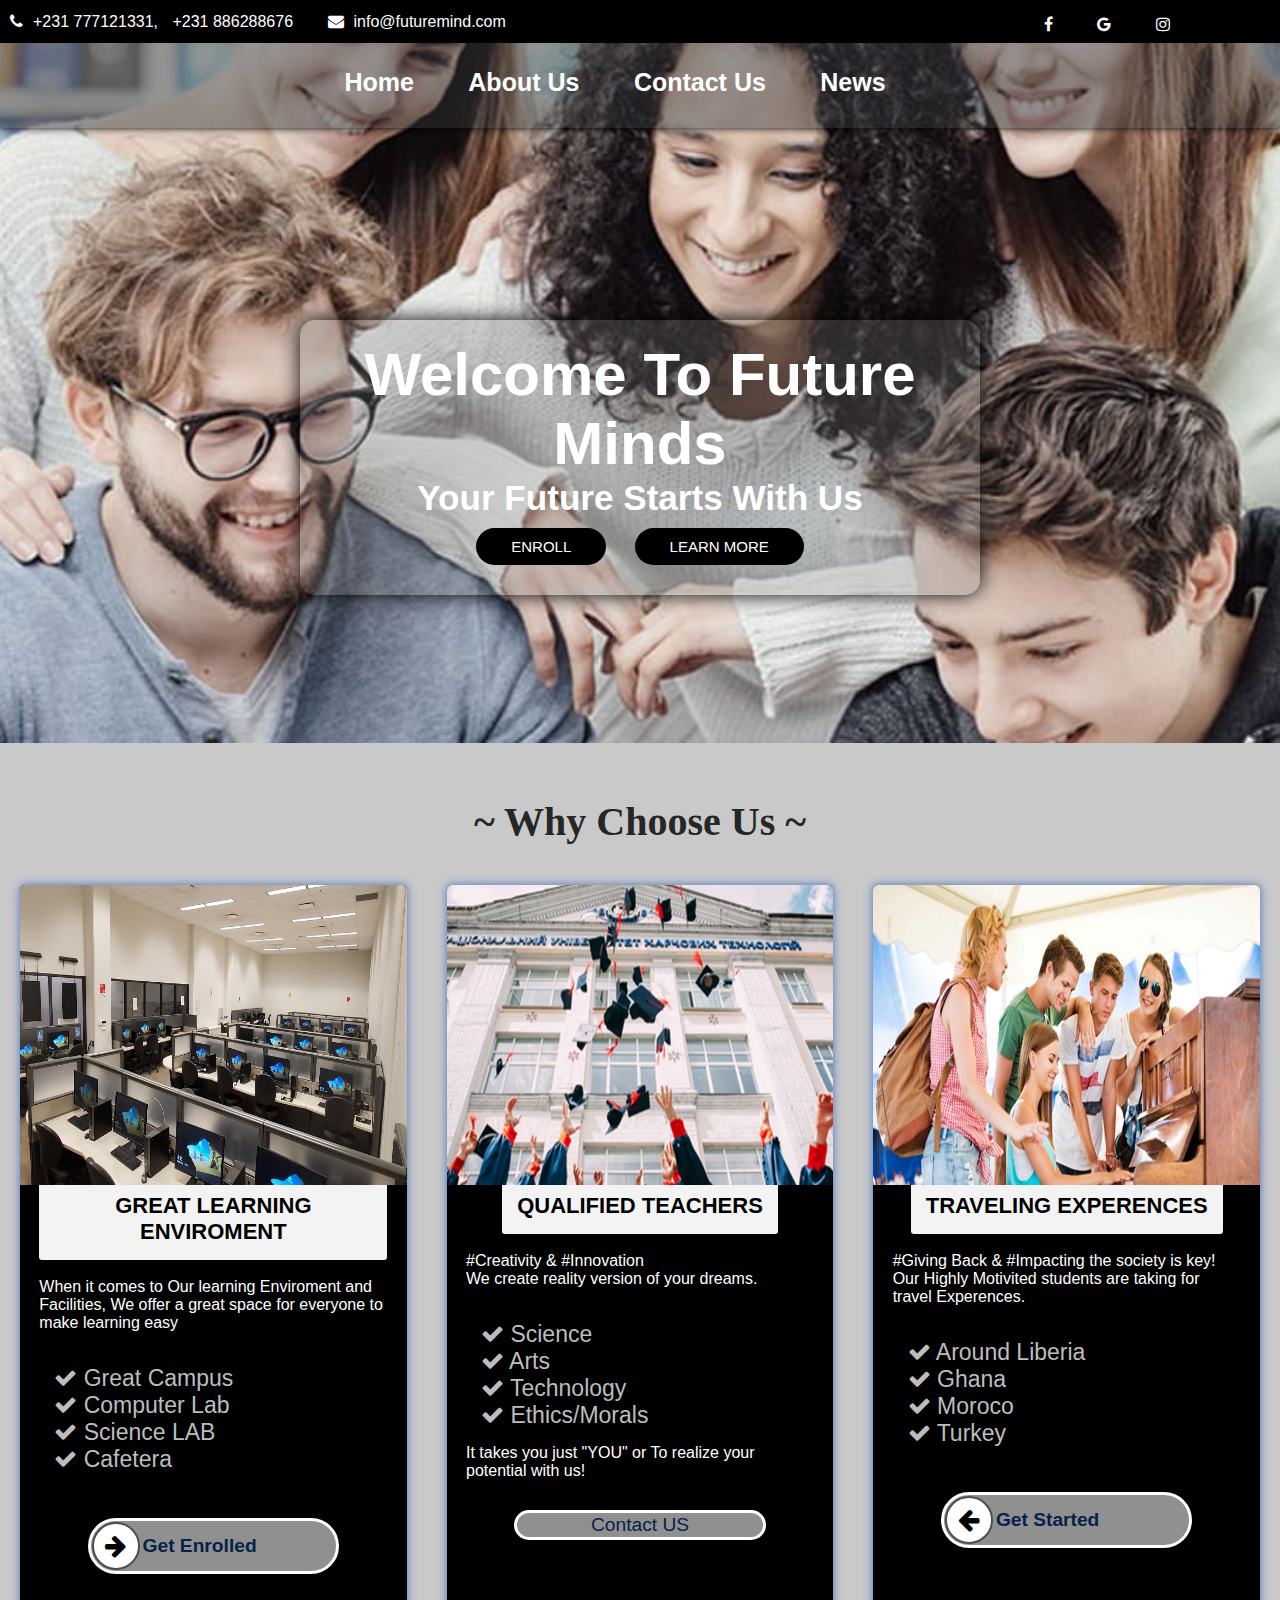
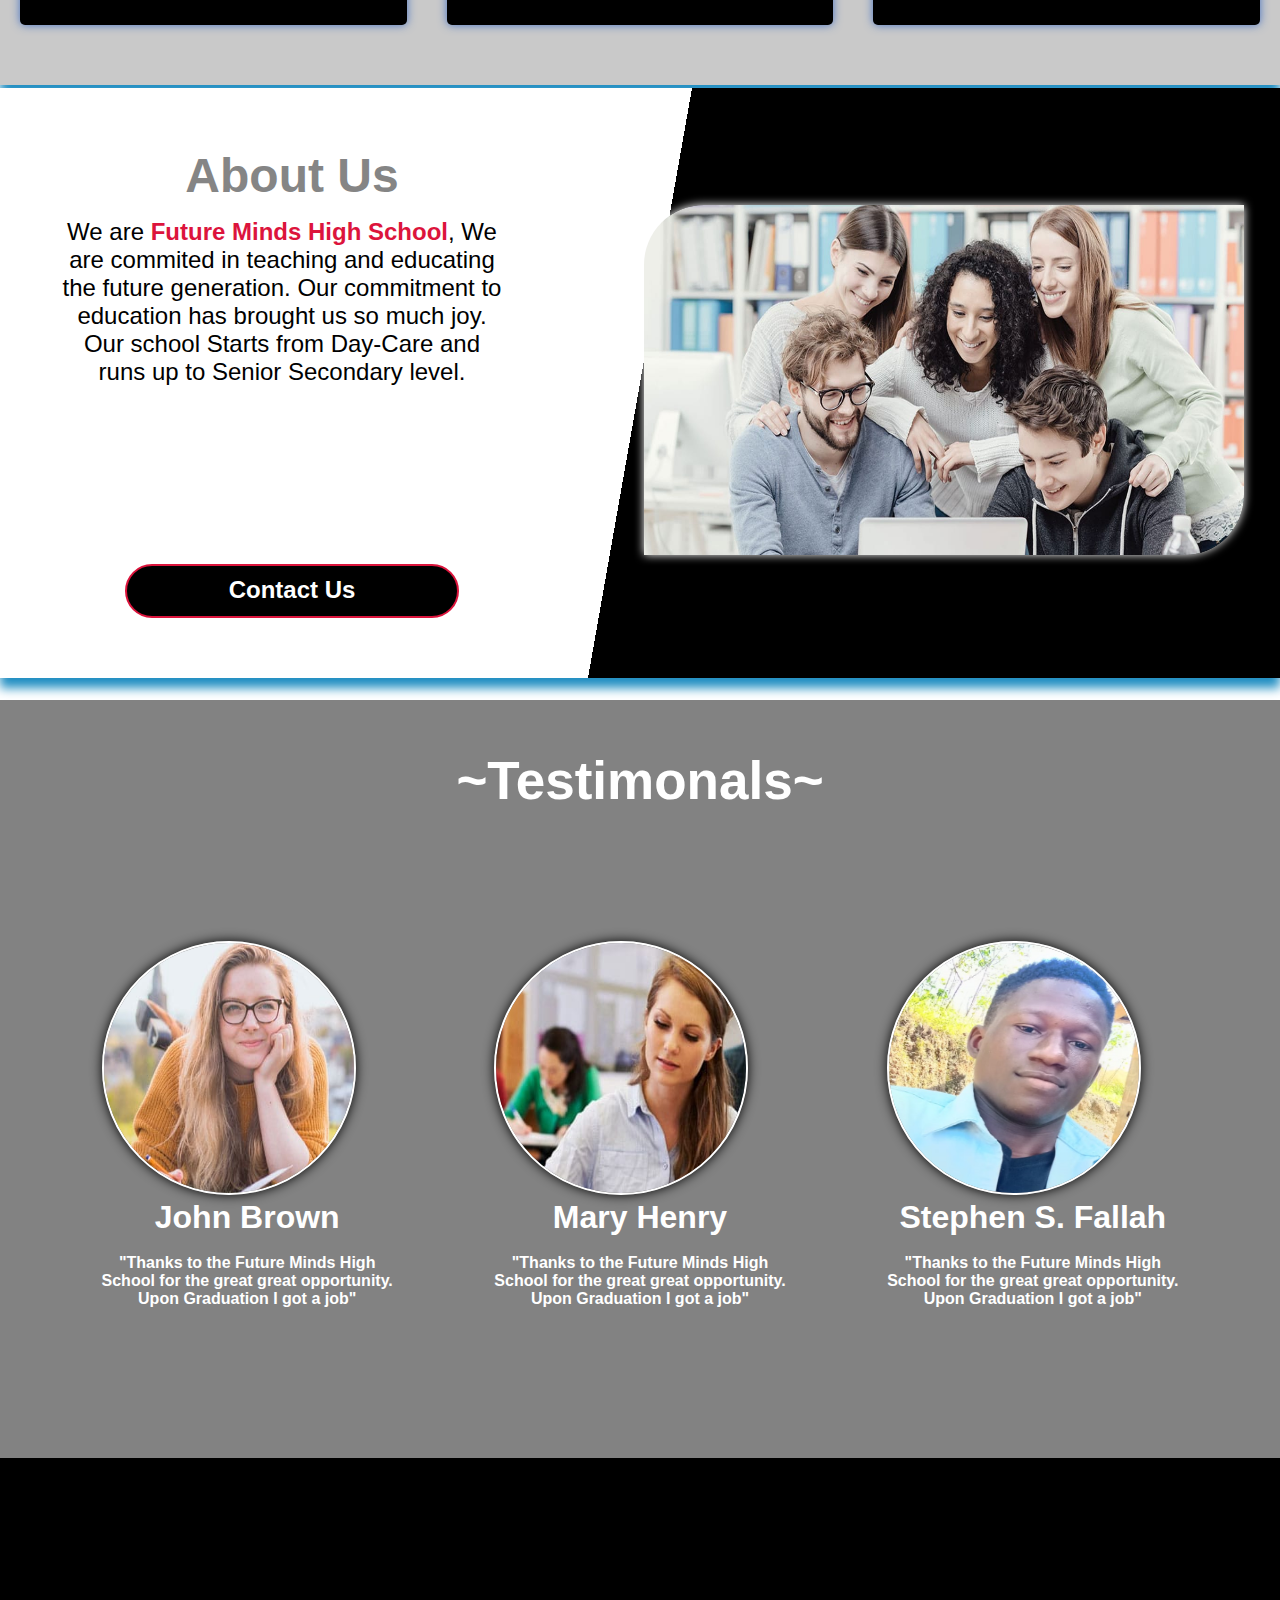
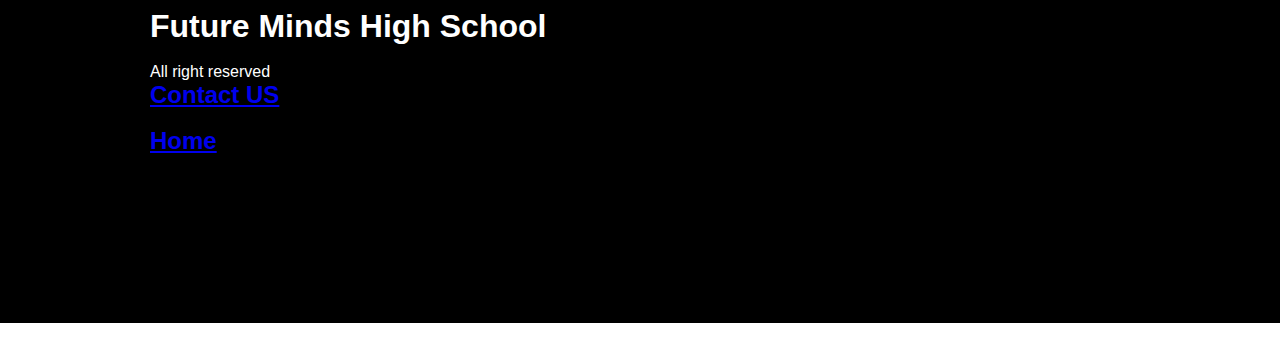
<file: Group 6 Project/html/index.html>
<!DOCTYPE html>
<html lang="en">
<head>
    <meta charset="UTF-8">
    <meta http-equiv="X-UA-Compatible" content="IE=edge">
    <meta name="viewport" content="width=device-width, initial-scale=1.0">
    <title>Future Minds High School</title>
    <link rel="stylesheet" href="../css/stye1.css">
    <link rel="stylesheet" href="../font-awesome-4.7.0/css/font-awesome.min.css">
    <link rel="stylesheet" href="../css/responsive.css">

</head>
<body>
    <div class="main-container">

        <div class="tagline">
            <div class="first">
                <ul class="tagline-ul">
                    <li><i class="fa fa-phone" aria-hidden="true"></i><a    href="tell">+231 777121331,</a> <a href="tell">+231 886288676</a>
                    </li>
                    <li><i class="fa fa-envelope" aria-hidden="true"> </i><a href="mailto:info@futuremind.com">info@futuremind.com</a></li>
                </ul>
            </div>
            <div class="tagline-ul-div-2">
                <ul class="tagline-ul">
                    <li><a href="facebook.com"><i class="fa fa-facebook" aria-hidden="true"></i></a>
                    <li><a href="facebook.com"><i class="fa fa-google" aria-hidden="true"></i></a>
                    <li><a href="facebook.com"><i class="fa fa-instagram" aria-hidden="true"></i></a>
                </ul>

            </div>
        </div>
        <div class="header">
            <div class="nav">
                <ul class="nav-li">
                    <li><a href="index.html">Home</a></li>
                    <li><a href="about.html">About Us</a></li>
                    <li><a href="contact.html">Contact Us</a></li>
                    <li><a href="index.html">News</a></li>
                </ul>
            </div>

            <div class="hey">
                <h1>Welcome To Future Minds</h1>
                <h3>Your Future Starts With Us</h3>
                <div class="smaller-box">
                    <button type="button"> <a href="#"> ENROLL </a></button>
                    <button type="button"> <a href="#"> LEARN MORE</a></button>
                </div>
            </div>
        </div>

        <div class="section-2">
            <h2>~ Why Choose Us ~</h2>
            <div class="container-box">
                <div class="three-boxes">
                    <div class="three-boxes-images"> <img src="../image/comp.jpeg" alt=""></div>
                    <div class="three-boxes-text">
                        <h3>Great Learning Enviroment</h3> <br>
                        When it comes to <span>Our learning Enviroment</span>  and <span> Facilities</span>, We offer a great space for everyone to make learning easy<br> <br>
                        <ul>
                            <li><i class="fa fa-check" aria-hidden="true"></i> Great Campus</li>
                            <li><i class="fa fa-check" aria-hidden="true"></i> Computer Lab</li>
                            <li><i class="fa fa-check" aria-hidden="true"></i> Science LAB</li>
                            <li><i class="fa fa-check" aria-hidden="true"></i> Cafetera</li>
                        </ul>
                        <div class="get-started">
                            <a href="contactform.html">
                                <div class="gets">
                                    <!-- <a href=""> -->
                                        <div class="icon-roll">
                                            <i class="fa fa-arrow-right" aria-hidden="true"></i>
                                        </div>
                                    <!-- </a> -->
                                </div>
                            </a>
                            <div class="gets-text"> Get Enrolled</div>
                        </div>
                    </div>
                </div>
                <div class="three-boxes">
                    <div class="three-boxes-images"> <img src="../image/pic4.jpeg" alt=""></div>
                    <div class="three-boxes-text">
                        <h3>Qualified Teachers</h3> <br>
                        #Creativity & #Innovation  <br>
                        We create reality version of your dreams. <br> <br>
                        <ul>
                            <li><i class="fa fa-check" aria-hidden="true"></i> Science</li>
                            <li><i class="fa fa-check" aria-hidden="true"></i> Arts</li>
                            <li><i class="fa fa-check" aria-hidden="true"></i> Technology</li>
                            <li><i class="fa fa-check" aria-hidden="true"></i> Ethics/Morals</li>
                        </ul>
                         It takes you just "YOU" or To realize your potential with us!

                          <div class="get-started"><a style="text-align: center;
                            font-size: larger;
                            margin: auto;
                            text-decoration: none;
                            color: rgb(6, 34, 73);" href="contactform.html">Contact US</a></div>
                    </div>
                </div>
                <div class="three-boxes">
                    <div class="three-boxes-images"> <img src="../image/pic12.jpeg" alt=""></div>
                    <div class="three-boxes-text">
                        <h3>Traveling Experences</h3> <br>
                        #Giving Back & #Impacting the society is key!<br>
                        Our Highly Motivited students are taking for travel Experences. <br> <br>
                        <ul>
                            <li><i class="fa fa-check" aria-hidden="true"></i> Around Liberia</li>
                            <li><i class="fa fa-check" aria-hidden="true"></i> Ghana</li>
                            <li><i class="fa fa-check" aria-hidden="true"></i> Moroco</li>
                            <li><i class="fa fa-check" aria-hidden="true"></i> Turkey</li>
                        </ul>
                         
                         <div class="get-started">
                            <a href="contactform.html">
                                <div class="gets">
                                    <!-- <a href=""> -->
                                        <div class="icon-roll">
                                            <i class="fa fa-arrow-left" aria-hidden="true"></i>
                                        </div>
                                    <!-- </a> -->
                                </div>
                            </a>
                            <div class="gets-text"> Get Started</div>
                        </div>
                    </div>
                </div>
            </div>
        
        </div>

        <!-- SECTION THREE STARTS HERE -->

        <div class="section-break">
                <div class="about_me">
                    <div class="about_boxes_1">
                        <h1>About Us</h1>
                        <p class="about_p">
                           We are <span class="about_span">Future Minds High School</span>, We are commited in teaching
                           and educating the future generation. Our commitment to education has brought us so much joy. Our school Starts 
                           from Day-Care and runs up to Senior Secondary level.
                        </p> <br>
                        <div class="cv">
                            
                            <div class="about_button_1">Contact Us</div>
                        </div>
                    </div>

                    <div class="about_boxes_2">
                        <img src="../image/pic5.jpeg" alt="Photo us">
                    </div>
                </div>
        </div> <br>

        <!-- SECTION FOUR STARTS HERE -->
        <div class="cho"><h1>~Testimonals~</h1></div>
        <div class="test">
            <div class="tests">
                <div class="img_text"><img src="../image/pic14.jpeg" alt=""></div>
                <div class="ttext"> <p> <h1>John Brown</h1> <Br> "Thanks to the Future Minds High <br> School for the great 
                    great opportunity. <br> Upon Graduation I got a job" </Br></p></div>
            </div>
            <div class="tests">
                <div class="img_text"><img src="../image/pic15.jpeg" alt=""></div>
                <div class="ttext"><p> <h1>Mary Henry</h1><br> "Thanks to the Future Minds High <br> School for the great 
                    great opportunity. <br> Upon Graduation I got a job"</p></div>
            </div>
            <div class="tests">
                <div class="img_text"><img src="../image/pic16.jpeg" alt=""></div>
                <div class="ttext"><p> <h1>Stephen S. Fallah</h1> <br> "Thanks to the Future Minds High <br> School for the great 
                                            great opportunity. <br> Upon Graduation I got a job"</p></div>
            </div>
        </div>
        <div class="footer">
            <div class="footers">
                <h1>Future Minds High School</h1> <br>
                All right reserved

                <h2> <a href="Contact.html"> Contact US</a></h2> <br>
                <h2> <a href="home.html"> Home</a></h2> <br>
                
            </div>
            
        </div>
    </div> <br>
    
</body>
</html>
</file>
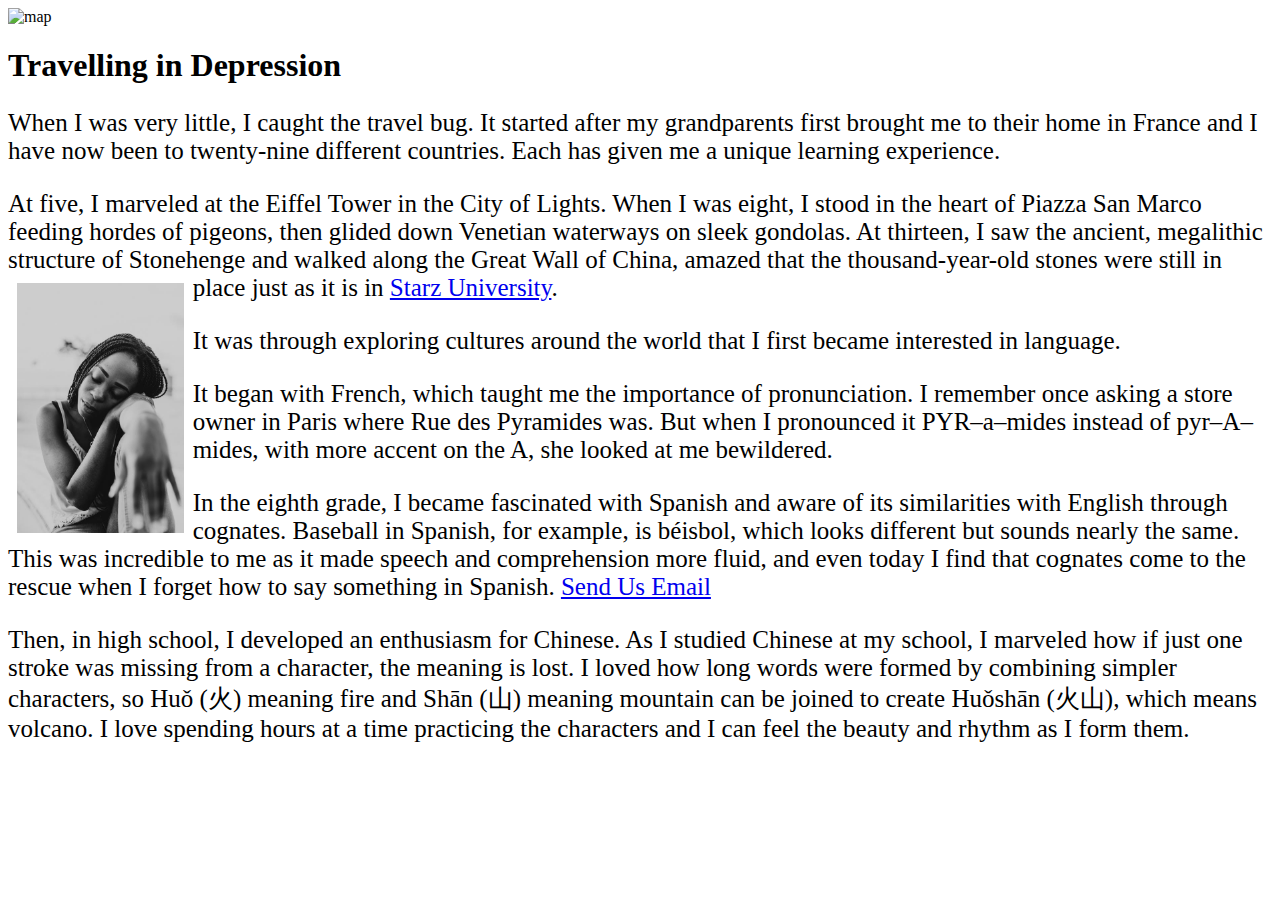
<file: work.html>
﻿<!DOCTYPE html>
<!DOCTYPE html lang="en">
<html>
<head>
	<meta charset="utf-8">
	<meta 
	<meta name="viewport" content="width=device-width, initial-scale=1">
	<title>Assignment3</title>
	<!-- ENBEDED STYLE SHEET -->
	<style>
		/* Styling go here */
		p{
			font-size: 25px;
		}
                .girl{ width: auto;
                       height: 250px;
                       margin: 9px;  
                       float: left;
                }
                .map{width: 100%; 
                     height: 400px;
                }
	</style>
</head>
<body>
	<!-- Map with inline styling -->
     <img sec="../computer.jpg" alt="map" class="map">
     <h1>Travelling in Depression</h1>
     <!-- Paragraph 1 -->
     <p>
	     When I was very little, I caught the travel bug. It started after my grandparents first brought
		me to their home in France and I have now been to twenty-nine different countries. Each has
		given me a unique learning experience.
     </p>
     <!-- Paragraph 2 -->
     <p>At five, I marveled at the Eiffel Tower in the City of Lights. When I was eight, I stood in 	the heart of Piazza San Marco feeding hordes of pigeons, then glided down Venetian waterways on sleek gondolas. At thirteen, I saw the ancient, megalithic structure of Stonehenge and walked along the Great Wall of China, amazed that the thousand-year-old stones were still in place just as it is in
		 <a href="https://www.starzit.com" target="_blank">Starz University</a>.
		 <span>
		 	<!-- Span to contain the image -->
			<a href="https://www.starzit.com" target="_blank">
				<img src="girl.jpg" alt="girl" class="girl">
			</a>
		</span>
		<p>
			It was through exploring cultures around the world that I first
			became interested in language.
		</p>
		<p>
			It began with French, which taught me the importance of
			pronunciation. I remember once asking a store owner in Paris
			where Rue des Pyramides was. But when I pronounced it
			PYR–a–mides instead of pyr–A–mides, with more accent on
			the A, she looked at me bewildered.
		</p>
		<p>
			In the eighth grade, I became fascinated with Spanish and
			aware of its similarities with English through cognates.
			Baseball in Spanish, for example, is béisbol, which looks
			different but sounds nearly the same. This was incredible to
			me as it made speech and comprehension more fluid, and even today I find that cognates
			come to the rescue when I forget how to say something in Spanish. <a href="mailto:callmeisacc@gmail.com">Send Us Email</a>
		</p>
		<p>
			Then, in high school, I developed an enthusiasm for Chinese. As I studied Chinese at my school, I marveled how if just one stroke was missing from a character, the meaning is lost. I loved how long words were formed by combining simpler characters, so Huǒ (火) meaning fire and Shān (山) meaning mountain can be joined to create Huǒshān (火山), which means volcano. I love spending hours at a time practicing the characters and I can feel the beauty and rhythm as I form them.
		</p>
		<br><br><br><br>
          <!-- END OF PAGE -->
</body>
</html>
</file>
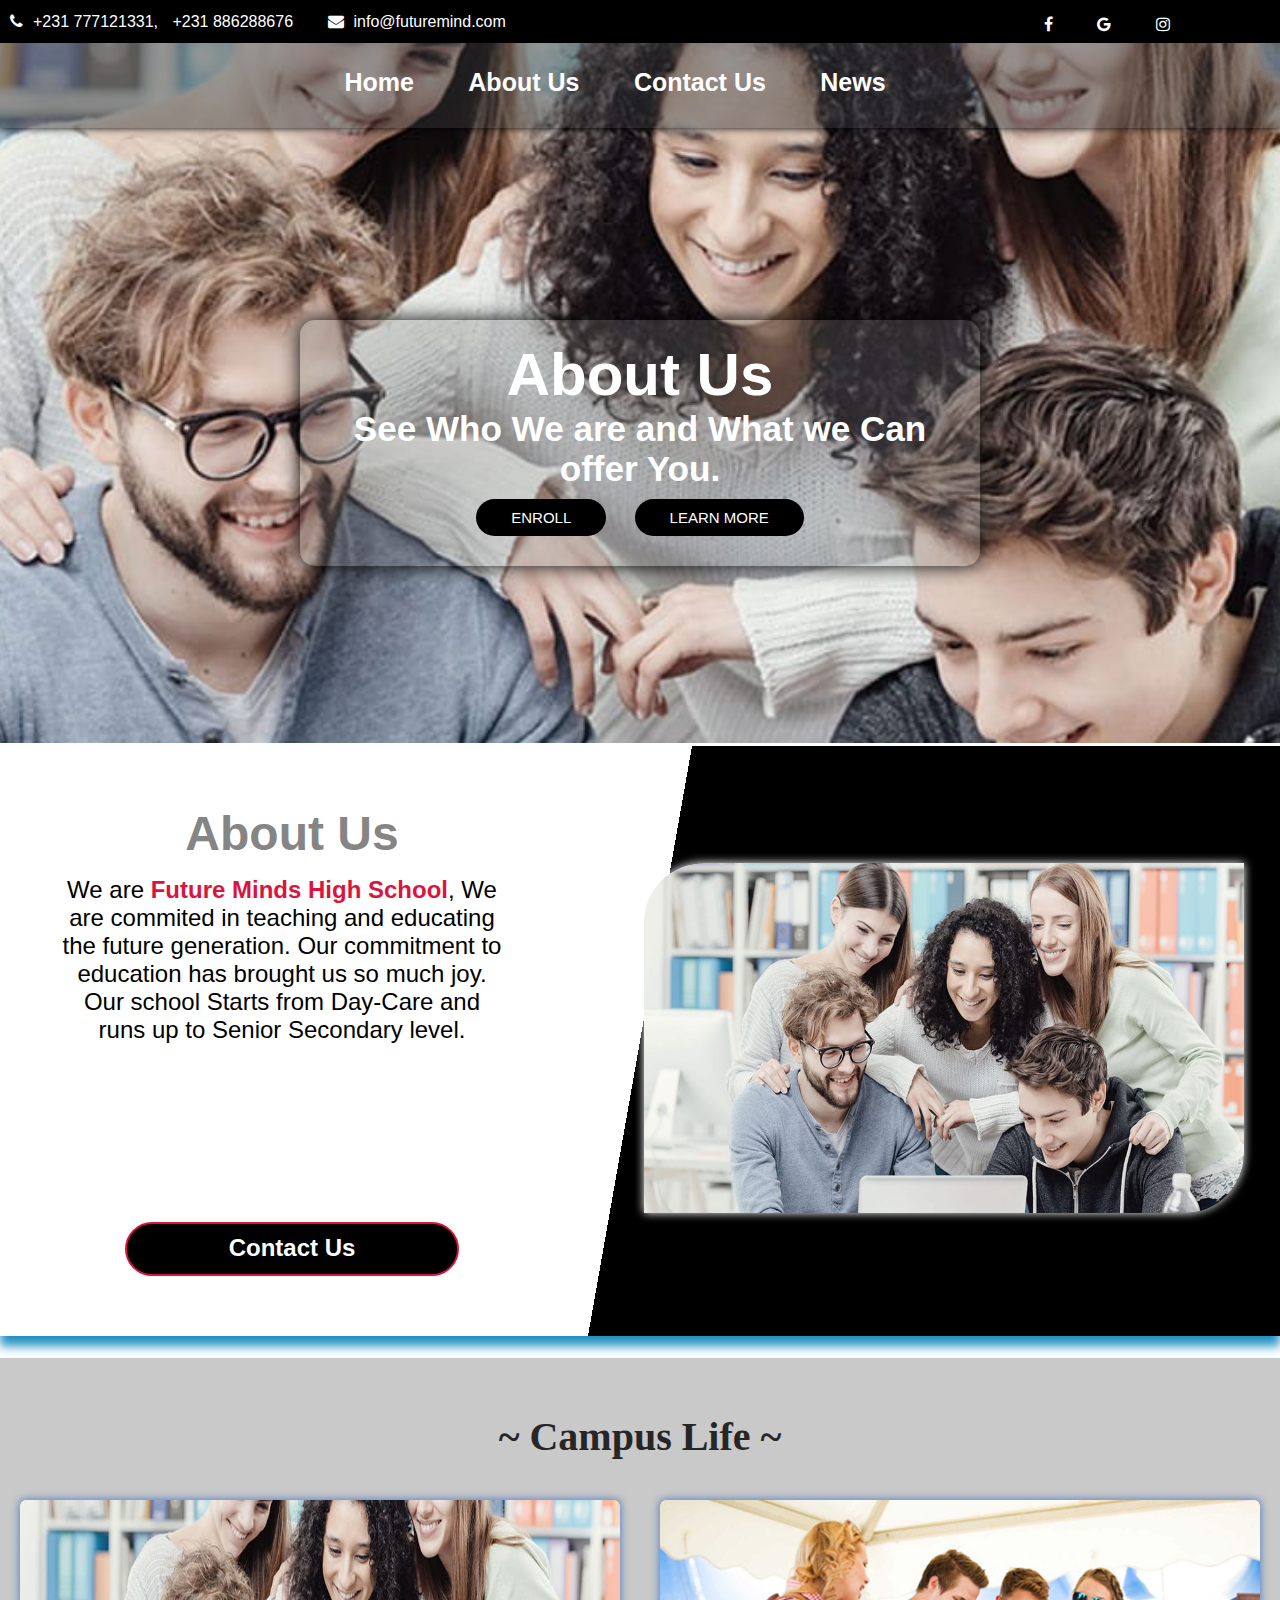
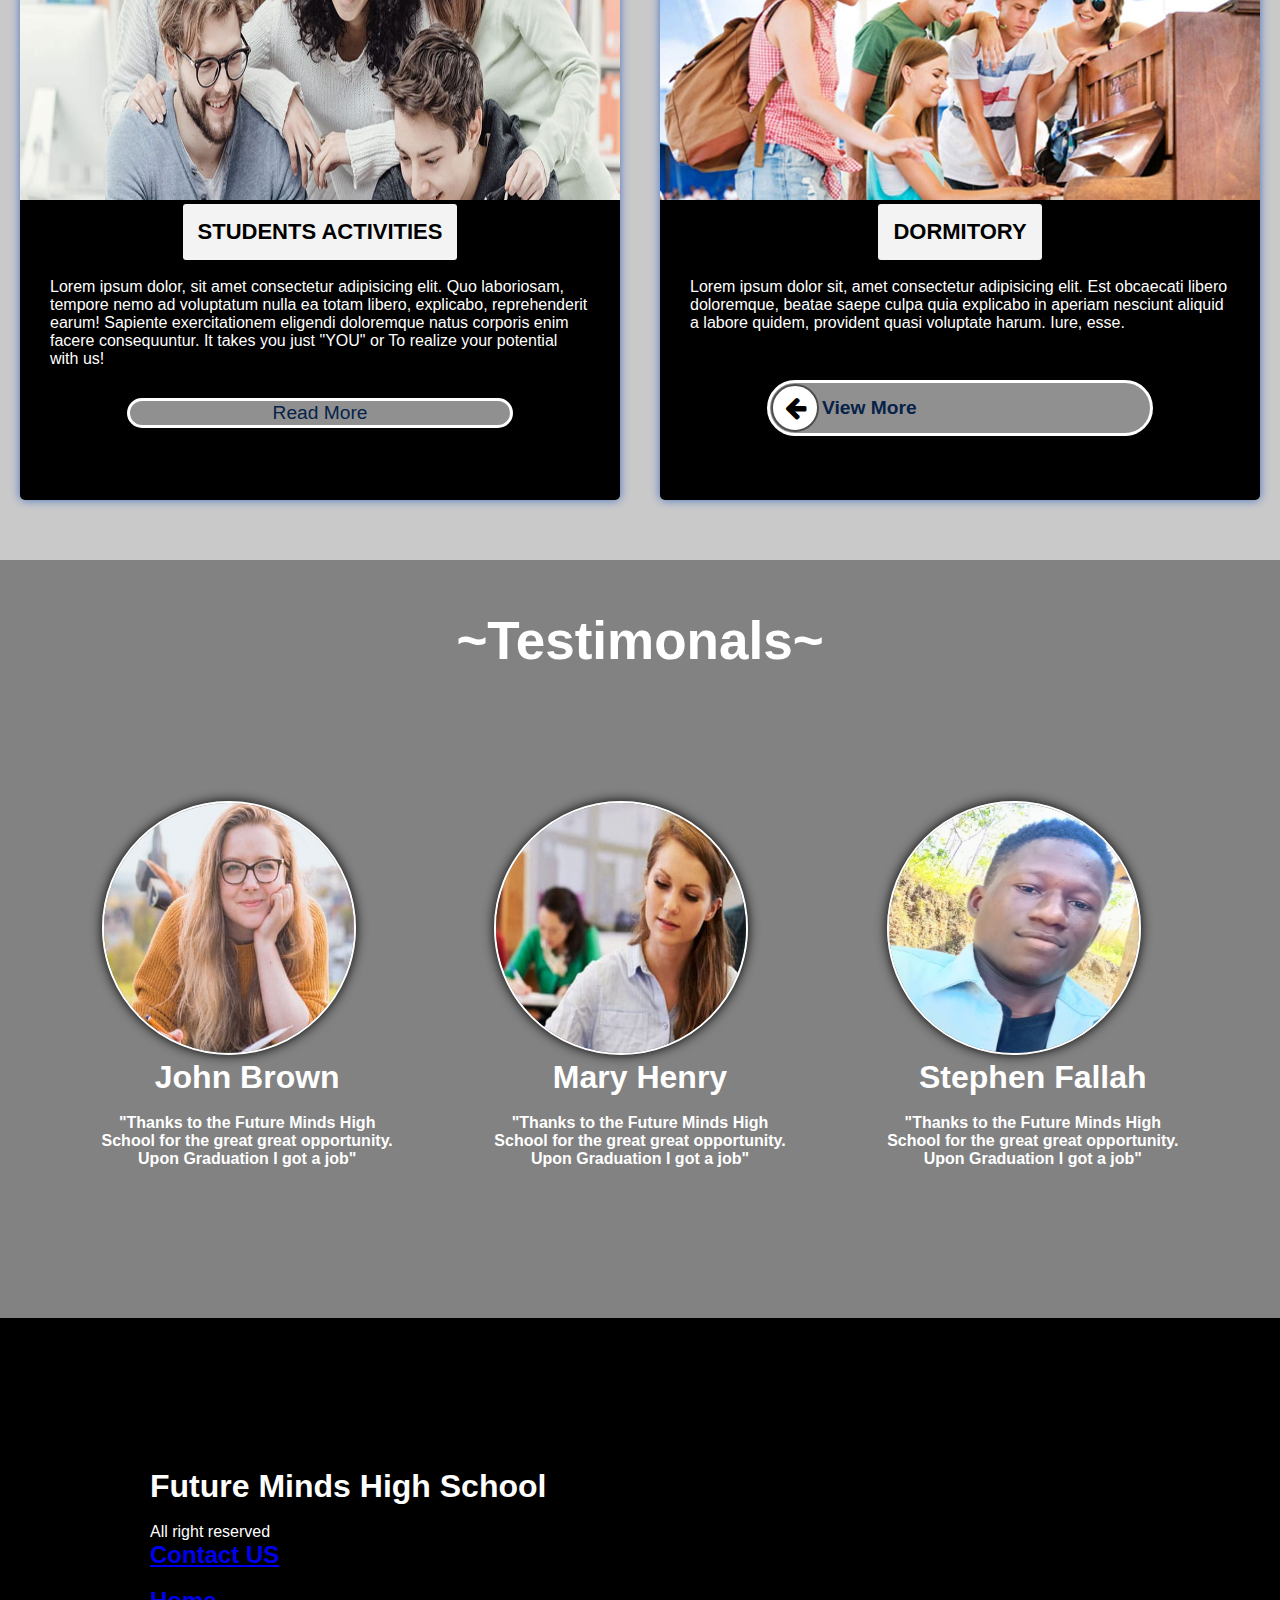
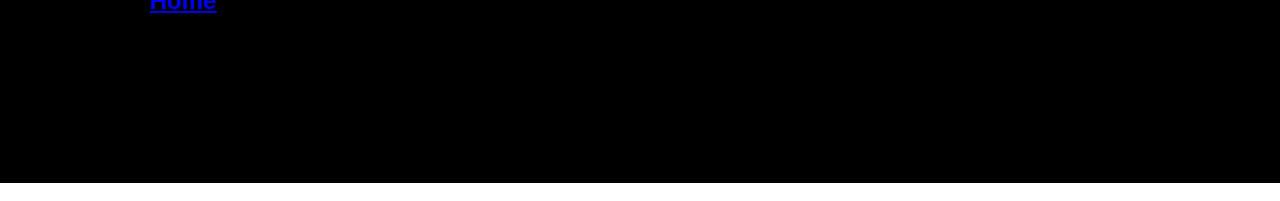
<file: Group 6 Project/html/about.html>
<!DOCTYPE html>
<html lang="en">
<head>
    <meta charset="UTF-8">
    <meta http-equiv="X-UA-Compatible" content="IE=edge">
    <meta name="viewport" content="width=device-width, initial-scale=1.0">
    <title>Future Minds High School</title>
    <link rel="stylesheet" href="../css/style2.css">
    <link rel="stylesheet" href="../font-awesome-4.7.0/css/font-awesome.min.css">
    <link rel="stylesheet" href="../css/responsive.css">

</head>
<body>
    <div class="main-container">

        <div class="tagline">
            <div class="first">
                <ul class="tagline-ul">
                    <li><i class="fa fa-phone" aria-hidden="true"></i><a    href="tell">+231 777121331,</a> <a href="tell">+231 886288676</a>
                    </li>
                    <li><i class="fa fa-envelope" aria-hidden="true"> </i><a href="mailto:info@futuremind.com">info@futuremind.com</a></li>
                </ul>
            </div>
            <div class="tagline-ul-div-2">
                <ul class="tagline-ul">
                    <li><a href="facebook.com"><i class="fa fa-facebook" aria-hidden="true"></i></a>
                    <li><a href="facebook.com"><i class="fa fa-google" aria-hidden="true"></i></a>
                    <li><a href="facebook.com"><i class="fa fa-instagram" aria-hidden="true"></i></a>
                </ul>

            </div>
        </div>
        <div class="header">
            <div class="nav">
                <ul class="nav-li">
                    <li><a href="index.html">Home</a></li>
                    <li><a href="about.html">About Us</a></li>
                    <li><a href="Contact.html">Contact Us</a></li>
                    <li><a href="index.html">News</a></li>
                </ul>
            </div>

            <div class="hey">
                <h1>About Us</h1>
                <h3>See Who We are and What we Can offer You.</h3>
                <div class="smaller-box">
                    <button type="button"> <a href="#"> ENROLL </a></button>
                    <button type="button"> <a href="#"> LEARN MORE</a></button>
                </div>
            </div>
        </div>

        <!-- SECTION THREE STARTS HERE -->

        <div class="section-break">
            <div class="about_me">
                <div class="about_boxes_1">
                    <h1>About Us</h1>
                    <p class="about_p">
                       We are <span class="about_span">Future Minds High School</span>, We are commited in teaching
                       and educating the future generation. Our commitment to education has brought us so much joy. Our school Starts 
                       from Day-Care and runs up to Senior Secondary level.
                    </p> <br>
                    <div class="cv">
                        
                        <div class="about_button_1">Contact Us</div>
                    </div>
                </div>

                <div class="about_boxes_2">
                    <img src="../image/pic5.jpeg" alt="Photo us">
                </div>
            </div>
    </div> <br>

        <div class="section-2">
            <h2>~ Campus Life ~</h2>
            <div class="container-box">
                <!-- <div class="three-boxes">
                    <div class="three-boxes-images"> <img src="../image/coding.jpg" alt=""></div>
                    <div class="three-boxes-text">
                        <h3>Great Learning Enviroment</h3> <br>
                        When it comes to <span>Our learning Enviroment</span>  and <span> Facilities</span>, We offer a great space for everyone to make learning easy<br> <br>
                        <ul>
                            <li><i class="fa fa-check" aria-hidden="true"></i> Great Campus</li>
                            <li><i class="fa fa-check" aria-hidden="true"></i> Computer Lab</li>
                            <li><i class="fa fa-check" aria-hidden="true"></i> Science LAB</li>
                            <li><i class="fa fa-check" aria-hidden="true"></i> Cafetera</li>
                        </ul>
                        <div class="get-started">
                            <a href="contactform.html">
                                <div class="gets">
                                     <a href=""> 
                                        <div class="icon-roll">
                                            <i class="fa fa-arrow-right" aria-hidden="true"></i>
                                        </div>
                                        </a>
                                </div>
                            </a>
                            <div class="gets-text"> Get Enrolled</div>
                        </div>
                    </div>
                </div> -->
                <div class="three-boxes">
                    <div class="three-boxes-images"> <img src="../image/pic3.jpeg" alt=""></div>
                    <div class="three-boxes-text">
                        <h3>Students Activities</h3> <br>
                        Lorem ipsum dolor, sit amet consectetur adipisicing elit. Quo laboriosam, 
                        tempore nemo ad voluptatum nulla ea totam libero, explicabo, reprehenderit 
                        earum! Sapiente exercitationem eligendi doloremque natus 
                        corporis enim facere consequuntur.
                        <!-- <ul>
                            <li><i class="fa fa-check" aria-hidden="true"></i> Science</li>
                            <li><i class="fa fa-check" aria-hidden="true"></i> Arts</li>
                            <li><i class="fa fa-check" aria-hidden="true"></i> Technology</li>
                            <li><i class="fa fa-check" aria-hidden="true"></i> Ethics/Morals</li>
                        </ul> -->
                         It takes you just "YOU" or To realize your potential with us!

                          <div class="get-started"><a style="text-align: center;
                            font-size: larger;
                            margin: auto;
                            text-decoration: none;
                            color: rgb(6, 34, 73);" href="contactform.html">Read More</a>
                        </div>
                    </div>
                </div>
                <div class="three-boxes">
                    <div class="three-boxes-images"> <img src="../image/pic12.jpeg" alt=""></div>
                    <div class="three-boxes-text">
                        <h3>Dormitory</h3> <br>
                        Lorem ipsum dolor sit, amet consectetur adipisicing elit. Est obcaecati 
                        libero doloremque, beatae saepe culpa quia explicabo in aperiam nesciunt aliquid a labore quidem, 
                        provident quasi voluptate harum. Iure, esse. <br> <br>
                        <!-- <ul>
                            <li><i class="fa fa-check" aria-hidden="true"></i> Around Liberia</li>
                            <li><i class="fa fa-check" aria-hidden="true"></i> Ghana</li>
                            <li><i class="fa fa-check" aria-hidden="true"></i> Moroco</li>
                            <li><i class="fa fa-check" aria-hidden="true"></i> Turkey</li>
                        </ul> -->
                         
                         <div class="get-started">
                            <a href="contactform.html">
                                <div class="gets">
                                    <!-- <a href=""> -->
                                        <div class="icon-roll">
                                            <i class="fa fa-arrow-left" aria-hidden="true"></i>
                                        </div>
                                    <!-- </a> -->
                                </div>
                            </a>
                            <div class="gets-text"> View More</div>
                        </div>
                    </div>
                </div>
            </div>
        
        </div>

        

        <!-- SECTION FOUR STARTS HERE -->
        <div class="cho"><h1>~Testimonals~</h1></div>
        <div class="test">
            <div class="tests">
                <div class="img_text"><img src="../image/pic14.jpeg" alt=""></div>
                <div class="ttext"> <p> <h1>John Brown</h1> <Br> "Thanks to the Future Minds High <br> School for the great 
                    great opportunity. <br> Upon Graduation I got a job" </Br></p></div>
            </div>
            <div class="tests">
                <div class="img_text"><img src="../image/pic15.jpeg" alt=""></div>
                <div class="ttext"><p> <h1>Mary Henry</h1><br> "Thanks to the Future Minds High <br> School for the great 
                    great opportunity. <br> Upon Graduation I got a job"</p></div>
            </div>
            <div class="tests">
                <div class="img_text"><img src="../image/pic16.jpeg" alt=""></div>
                <div class="ttext"><p> <h1>Stephen Fallah</h1> <br> "Thanks to the Future Minds High <br> School for the great 
                                            great opportunity. <br> Upon Graduation I got a job"</p></div>
            </div>
        </div>
        <div class="footer">
            <div class="footers">
                <h1>Future Minds High School</h1> <br>
                All right reserved

                <h2> <a href="Contact.html"> Contact US</a></h2> <br>
                <h2> <a href="home.html"> Home</a></h2> <br>
                
            </div>
            
        </div>
    </div> <br>
    
</body>
</html>
</file>
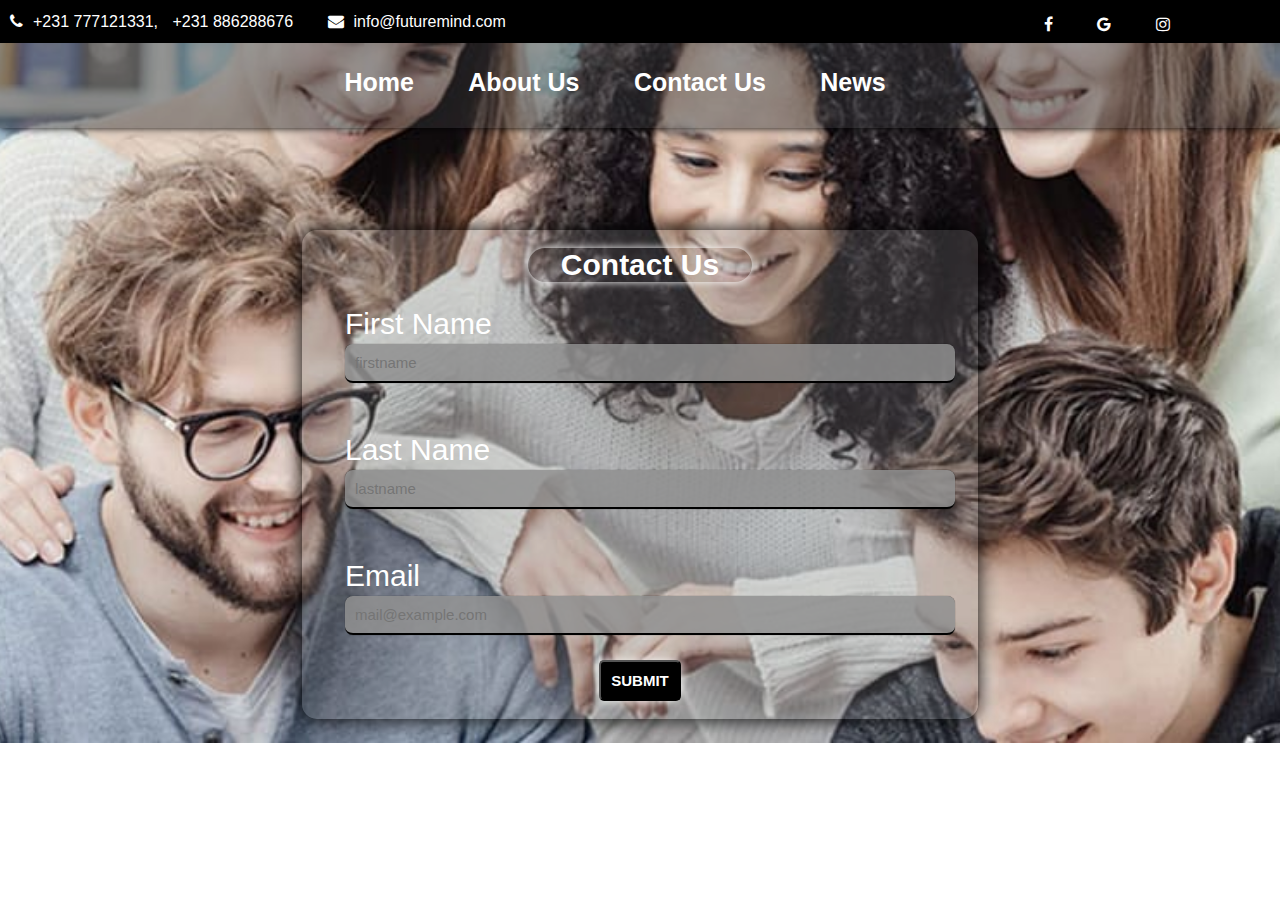
<file: Group 6 Project/html/contact.html>
<!DOCTYPE html>
<html lang="en">
<head>
    <meta charset="UTF-8">
    <meta http-equiv="X-UA-Compatible" content="IE=edge">
    <meta name="viewport" content="width=device-width, initial-scale=1.0">
    <title>Future Minds High School</title>
    <link rel="stylesheet" href="../css/style3.css">
    <link rel="stylesheet" href="../font-awesome-4.7.0/css/font-awesome.min.css">
    <link rel="stylesheet" href="../css/responsive.css">
    <style>
        body{
            background-position: center;
            background-size: cover;
            background-repeat:initial;
        }
        .about-container{
            background-color: rgb(0, 0, 0);
            opacity: .8;
            width: 70%;
            border: 1px solid rgb(255, 255, 255);
            border-radius: 10px;
            padding: 20px;
            box-shadow: 0 0 15px rgb(118, 118, 118);
            margin: auto;
        }
        .about-container:hover {
            box-shadow: 0 0 15px rgb(0, 225, 255);
            transition-duration: 2s;
        }
        .small-box{
            font-size: 30px;
            font-family: 'Times New Roman', Times, serif;
            text-align: left;
            padding: 25px;
        }
        input[type="text"] {
            padding: 10px;
            width: 100%;
            border-radius: 8px;
            border: 2px solid black;
            border-top:none;
            border-right: none;
            border-left: none;
            color: white;
            font-size: 15px;
            background-color: rgba(144, 144, 144, 0.843);
            box-shadow: 0 0 0.8px black;
        }
         h1 {
            font-size: 30px;
            text-align: center;
            color: white;
            box-shadow: 0 0 9px white;
            border-radius: 40px;
            width: 35%;
            margin: auto;
        }
        h1:hover {
            font-size: 30px;
            transition-duration: 1s;
            text-align: center;
            color: rgb(83, 74, 74);
            box-shadow: 0 0 9px rgb(34, 29, 29);
            border-radius: 40px;
            width: 35%;
            margin: auto;
            
        }
        .button{
            color: lightcoral;
            text-transform: uppercase;
            text-align: cente;
            position: relative;
            display: flex;
            justify-content: center;
        }
        button{
            color: rgb(255, 255, 255);
            text-transform: uppercase;
            border-radius: 5px;
            font-weight: bold;
            font-size: 15px;
            background-color: black;
            box-shadow: 0 0 10px white;
            padding: 10px;
        }
    </style>

</head>
<body>
    <div class="main-container">

        <div class="tagline">
            <div class="first">
                <ul class="tagline-ul">
                    <li><i class="fa fa-phone" aria-hidden="true"></i><a    href="tell">+231 777121331,</a> <a href="tell">+231 886288676</a>
                    </li>
                    <li><i class="fa fa-envelope" aria-hidden="true"> </i><a href="mailto:info@futuremind.com">info@futuremind.com</a></li>
                </ul>
            </div>
            <div class="tagline-ul-div-2">
                <ul class="tagline-ul">
                    <li><a href="facebook.com"><i class="fa fa-facebook" aria-hidden="true"></i></a>
                    <li><a href="facebook.com"><i class="fa fa-google" aria-hidden="true"></i></a>
                    <li><a href="facebook.com"><i class="fa fa-instagram" aria-hidden="true"></i></a>
                </ul>

            </div>
        </div>
        <div class="header">
            <div class="nav">
                <ul class="nav-li">
                    <li><a href="index.html">Home</a></li>
                    <li><a href="about.html">About Us</a></li>
                    <li><a href="contact.html">Contact Us</a></li>
                    <li><a href="#">News</a></li>
                </ul>
            </div>

            <div class="hey">
                <div class="container">
                    <form action="get">
                        <caption> <h1>Contact Us</h1></caption>
                        <div class="small-box">
                            <label for="firstname">First Name</label> <br>
                            <input type="text" placeholder="firstname" id="firstname">
                        </div>
            
                        <div class="small-box">
                            <label for="lastname">Last Name</label> <br>
                            <input name="lastname" type="text" placeholder="lastname" id="lastname">
                        </div>
            
                        <div class="small-box">
                            <label for="mail">Email</label> <br>
                            <input type="text" placeholder="mail@example.com" id="mail">
                        </div>
            
                    </form>
                    <div class="button">
                        <button>Submit</button>
                
                    </div>
                </div>
            </div>
        </div>

    </div> <br>
    
</body>
</html>
</file>
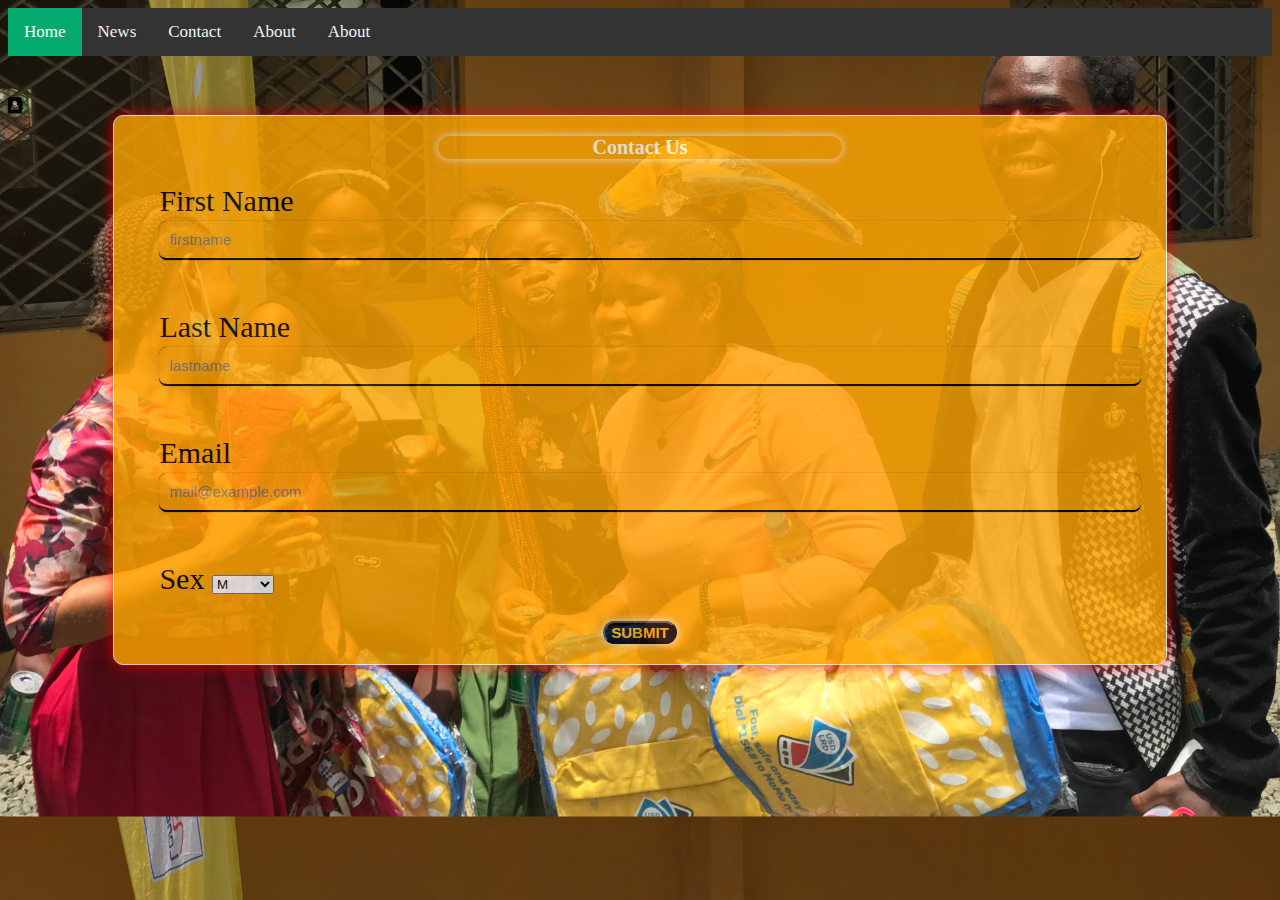
<file: Group 6 Project/Sat practice/form.html>
<!DOCTYPE html>
<html lang="en">
<head>
    <meta charset="UTF-8">
    <meta http-equiv="X-UA-Compatible" content="IE=edge">
    <meta name="viewport" content="width=device-width, initial-scale=1.0">

<link rel="stylesheet" href="https://cdnjs.cloudflare.com/ajax/libs/font-awesome/4.7.0/css/font-awesome.min.css">



    <title>Form example</title>
    <style>
        body{
            background-image:url(shs2.JPG);
            background-position: center;
            background-size: cover;
            background-repeat:initial;
        }
        .container{
            background-color: orange;
            opacity: .8;
            width: 80%;
            border: 1px solid rgb(255, 255, 255);
            border-radius: 10px;
            padding: 20px;
            box-shadow: 0 0 15px rgb(255, 0, 0);
            margin: auto;
        }
        .container:hover {
            box-shadow: 0 0 15px rgb(0, 225, 255);
            transition-duration: 2s;
        }
        .small-box{
            font-size: 30px;
            font-family: 'Times New Roman', Times, serif;
            text-align: left;
            padding: 25px;
        }
        input[type="text"] {
            padding: 10px;
            width: 100%;
            border-radius: 8px;
            border: 2px solid black;
            border-top:none;
            border-right: none;
            border-left: none;
            color: white;
            font-size: 15px;
            background-color: orange;
            box-shadow: 0 0 0.8px black;
        }
         h1 {
            font-size: 20px;
            text-align: center;
            color: white;
            box-shadow: 0 0 9px white;
            border-radius: 40px;
            width: 40%;
            margin: auto;
        }
        h1:hover {
            font-size: 30px;
            transition-duration: 1s;
            text-align: center;
            color: rgb(83, 74, 74);
            box-shadow: 0 0 9px rgb(34, 29, 29);
            border-radius: 40px;
            width: 35%;
            margin: auto;
            
        }
        .button{
            color: lightcoral;
            text-transform: uppercase;
            text-align: cente;
            position: relative;
            display: flex;
            justify-content: center;
        }
        button{
            color: orange;
            text-transform: uppercase;
            border-radius: 25px;
            font-weight: bold;
            font-size: 15px;
            background-color: black;
            box-shadow: 0 0 10px white;
        }


/* Add a black background color to the top navigation */
.topnav {
  background-color: #333;
  overflow: hidden;
}

/* Style the links inside the navigation bar */
.topnav a {
  float: left;
  display: block;
  color: #f2f2f2;
  text-align: center;
  padding: 14px 16px;
  text-decoration: none;
  font-size: 17px;
}

/* Change the color of links on hover */
.topnav a:hover {
  background-color: #ddd;
  color: black;
}

/* Add an active class to highlight the current page */
.topnav a.active {
  background-color: #04AA6D;
  color: white;
}

/* Hide the link that should open and close the topnav on small screens */
.topnav .icon {
  display: none;
}

/* When the screen is less than 600 pixels wide, hide all links, except for the first one ("Home"). Show the link that contains should open and close the topnav (.icon) */
@media screen and (max-width: 600px) {
  .topnav a:not(:first-child) {display: none;}
  .topnav a.icon {
    float: right;
    display: block;
  }
}

/* The "responsive" class is added to the topnav with JavaScript when the user clicks on the icon. This class makes the topnav look good on small screens (display the links vertically instead of horizontally) */
@media screen and (max-width: 600px) {
  .topnav.responsive {position: relative;}
  .topnav.responsive a.icon {
    position: absolute;
    right: 0;
    top: 0;
  }
  .topnav.responsive a {
    float: none;
    display: block;
    text-align: left;
  }
}

        @media screen and (max-width: 800px) 
  .container {
    width: 70%;
}


    </style>
</head>
<body>

<div class="topnav" id="myTopnav">
  <a href="facebook.com" class="active">Home</a>
  <a href="#news">News</a>
  <a href="#contact">Contact</a>
  <a href="#about">About</a>

<a href="#about">About</a>

  <a href="javascript:void(0);" class="icon" onclick="myFunction()">
    <i class="fa fa-bars"></i>
  </a>
</div>
<pre>

</pre>
 <i class="fa fa-address-book" aria-hidden="true"></i>


    <div class="container">
        <form action="get">
            <caption> <h1>Contact Us</h1></caption>
            <div class="small-box">
                <label for="firstname">First Name</label> <br>
                <input type="text" placeholder="firstname" id="firstname">
            </div>

            <div class="small-box">
                <label for="lastname">Last Name</label> <br>
                <input name="lastname" type="text" placeholder="lastname" id="lastname">
            </div>

            <div class="small-box">
                <label for="mail">Email</label> <br>
                <input type="text" placeholder="mail@example.com" id="mail">
            </div>

            <div class="small-box">
                <label for="gender">Sex</label>
                <select name="male" id="gender">
                    <option value="male">M</option>
                    <option value="F">F</option>
                    <option value="others">Others</option>
                </select>
            </div>
        </form>
        <div class="button">
            <button>Submit</button>
    
        </div>
    </div>

<script>

/* Toggle between adding and removing the "responsive" class to topnav when the user clicks on the icon */
function myFunction() {
  var x = document.getElementById("myTopnav");
  if (x.className === "topnav") {
    x.className += " responsive";
  } else {
    x.className = "topnav";
  }
}

</script>
</body>
</html>
</file>
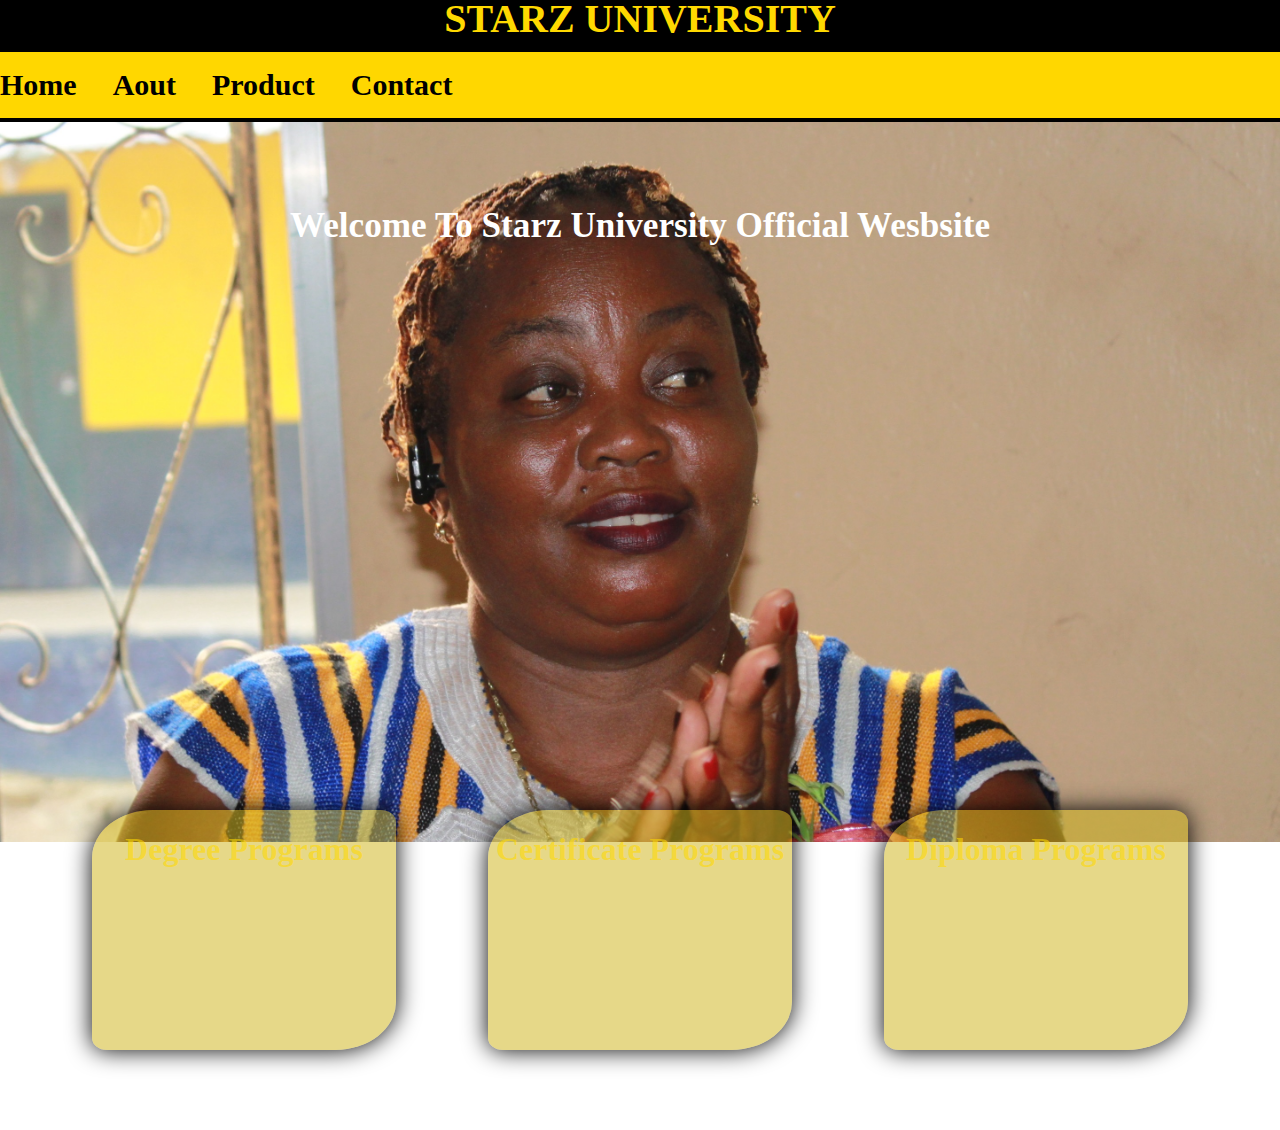
<file: Group 6 Project/Sat practice/practice work.html>
<!DOCTYPE html>
<html lang="en">
<head>
    <meta charset="UTF-8">
    <meta http-equiv="X-UA-Compatible" content="IE=edge">
    <meta name="viewport" content="width=device-width, initial-scale=1.0">
    <link rel="stylesheet" href="styling.css">
    <title>Art 205 Practice</title>
</head>
<body>
    <div class="header">
        <h1>Starz University</h1>
    </div>
    <div class="nav">
        <ul>
            <a href="home.html"><li>Home</li></a> 
            <a href="about.html"><li>Aout</li></a> 
            <a href="product.html"><li>Product</li></a>
            <a href="contact.html"><li>Contact</li></a>
        </ul>
    </div>
    <div class="banner">
        <div class="banner_head">
            <h1>Welcome to Starz University Official Wesbsite</h1>
        </div>
    </div>
    <div class="main_box">
        <div class="box">
            <div class="inside_box">
                <h1>Degree Programs</h1>
            </div>
        </div>
        <div class="box">
            <div class="inside_box">
                <h1>Certificate Programs</h1>
            </div>
        </div>
        <div class="box">
            <div class="inside_box">
                <h1>Diploma Programs</h1>
            </div>
        </div>
    </div>
    
</body>
</html>
</file>
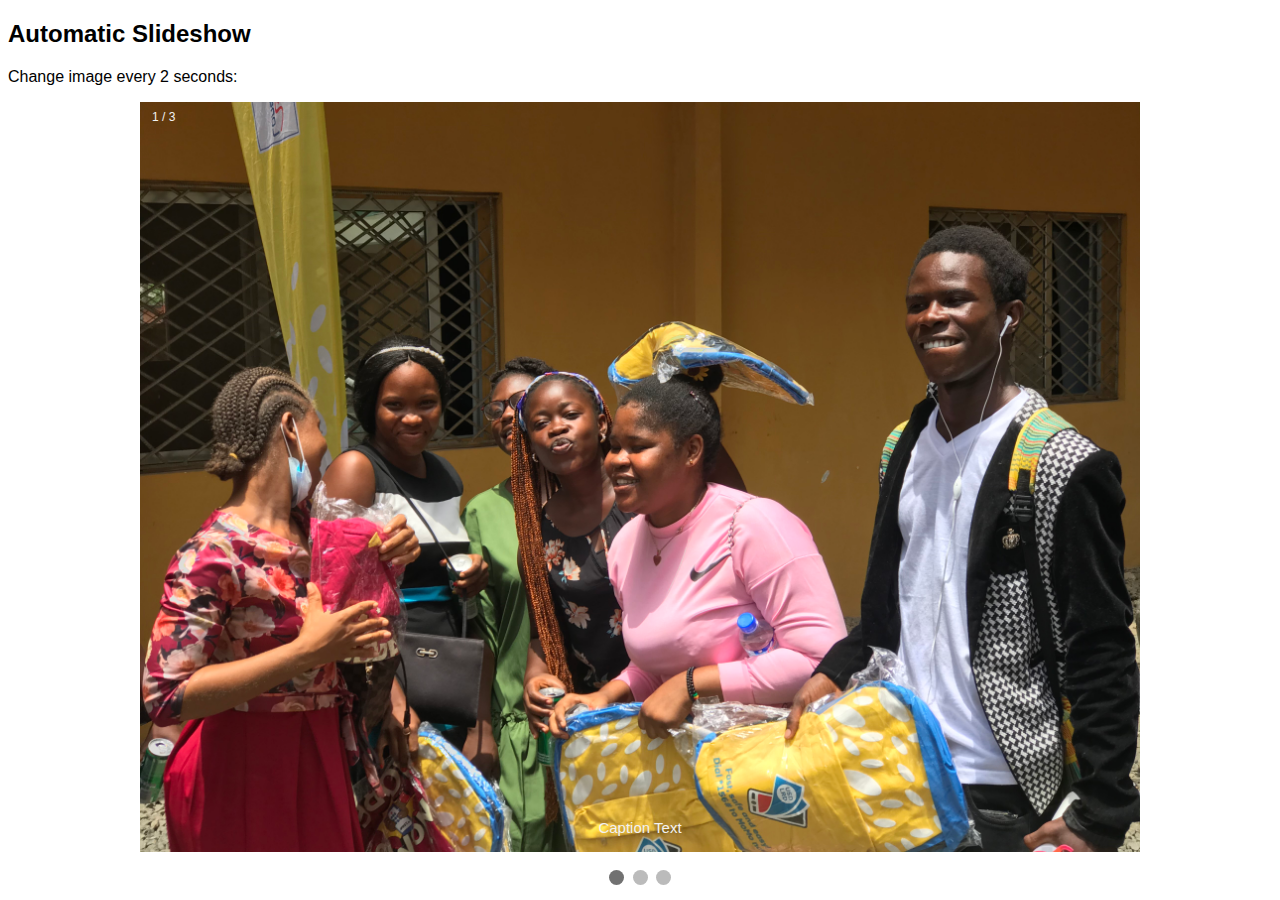
<file: Group 6 Project/Sat practice/Slide Show 10.html>
<!DOCTYPE html>
<html>
<head>
<meta name="viewport" content="width=device-width, initial-scale=1">
<style>
* {box-sizing: border-box;}
body {font-family: Verdana, sans-serif;}
.mySlides {display: none;}
img {vertical-align: middle;}

/* Slideshow container */
.slideshow-container {
  max-width: 1000px;
  position: relative;
  margin: auto;
}

/* Caption text */
.text {
  color: #f2f2f2;
  font-size: 15px;
  padding: 8px 12px;
  
  position: absolute;
  bottom: 8px;
  width: 100%;
  text-align: center;
}

/* Number text (1/3 etc) */
.numbertext {
  color: #f2f2f2;
  font-size: 12px;
  padding: 8px 12px;
  position: absolute;
  top: 0;
}

/* The dots/bullets/indicators */
.dot {
  height: 15px;
  width: 15px;
  margin: 0 2px;
  background-color: #bbb;
  border-radius: 50%;
  display: inline-block;
  transition: background-color 0.9s ease;
}

.active {
  background-color: #717171;
}

/* Fading animation */
.fade {
  animation-name: fade;
  
  animation-duration: 1.5s;
}

@keyframes fade {
  from {opacity: .4} 
  to {opacity: 1}
}

/* On smaller screens, decrease text size */
@media only screen and (max-width: 300px) {
  .text {font-size: 11px}
}
</style>
</head>
<body>

<h2>Automatic Slideshow</h2>
<p>Change image every 2 seconds:</p>

<div class="slideshow-container">

<div class="mySlides fade">

  <div class="numbertext">1 / 3</div>
  <img src="shs2.JPG" style="width:100%">
  <div class="text">Caption Text</div>
</div>

<div class="mySlides fade">
  <div class="numbertext">2 / 3</div>
  <img src="shs.JPG" style="width:100%">
  <div class="text">Caption Two</div>
</div>

<div class="mySlides fade">
  <div class="numbertext">3 / 3</div>
  <img src="shs.JPG" style="width:100%">
  <div class="text">Caption Three</div>
</div>

</div>
<br>

<div style="text-align:center">
  <span class="dot"></span> 
  <span class="dot"></span> 
  <span class="dot"></span> 
</div>

<script>
let slideIndex = 0;
showSlides();

function showSlides() {
  let i;
  let slides = document.getElementsByClassName("mySlides");
  let dots = document.getElementsByClassName("dot");
  for (i = 0; i < slides.length; i++) {
    slides[i].style.display = "none";  
  }
  slideIndex++;
  if (slideIndex > slides.length) {slideIndex = 1}    
  for (i = 0; i < dots.length; i++) {
    dots[i].className = dots[i].className.replace(" active", "");
  }

  slides[slideIndex-1].style.display = "block";  
  dots[slideIndex-1].className += " active";
  setTimeout(showSlides, 3000); // Change image every 2 seconds
}
</script>

</body>
</html>
</file>
<file: Group 6 Project/css/stye1.css>
*{
    margin: 0px;
    padding: 0px;
    font-family: Arial, Helvetica, sans-serif;
}
.tagline{
    background-color: black;
    padding-top: 1%;
    width: 100%;
    height: 30px;
    padding-left: 10px;
    margin: auto;
}
.first {
   float:none;
   width: 70%;
   display: inline;
   position: relative;
   color: white;
   margin-left: auto;
   background-color:white;
   width: 300px;
   height: 300px;
}
.tagline-ul-div-2 {
    float: right;
   width: 20%;
   display: inline;
   margin-top: -15px;

}
.tagline-ul li {
    display: inline;
    padding-right: 30px;
    justify-content: space-evenly;
    
}
.tagline-ul li a {
    display: inline;
    padding-left: 10px;
    color: white;
    text-decoration: none;
}
.header {
    background-image: url(../image/pic3.jpeg);
    background-position: center;
    background-size: cover;
    width: 100%;
    height: 700px;
}
.nav {
    position:relative;
    background-color: rgba(51, 52, 53, 0.466);
    height:60px;
    padding-top: 25px;
    box-shadow: 0 0 8px rgb(0, 0, 2);
    text-align: center;
}
.nav:hover {
    background-color: rgba(31, 73, 114, 0.466) ;
    transition-duration: 1s;
}
.nav-li li {
    display: inline;

    
}
.nav-li li a {
    text-decoration: none;
    font-size: 25px;
    font-weight: bold;
    padding-right: 50px;
    color: white;
}
.nav-li li a:hover {
    transition-duration: 1.1s;
    font-size: 24.8px;
    color: rgba(0, 0, 0, 0.923);

}
.hey {
    margin: auto;
    width: 50%;
    font-size: 30px;
    border: 0px solid white;
    margin-top: 15%;
    text-align: center;
    background-color: rgba(128, 128, 128, 0.267);
    color: rgb(255, 255, 255);
    box-shadow: 0 0 20px rgba(2, 2, 2, 0.993);
    border-radius: 15px;
    padding: 20px;
}
.hey:hover {
    background-color: rgba(31, 73, 114, 0.466) ;
    transition-duration: 1s;
}
.smaller-box button {
    margin: 10px;
    padding: 10px 35px 10px 35px;
    border-radius: 30px;
    background-color: black;
    border-style: none;
    
}
.smaller-box button a {
    color: white;
    text-decoration: none;
    font-size: 15px;
}
.smaller-box button:hover {
    background-color: rgba(19, 16, 16, 0.603);
    transition-duration: 1s;
}
.section-2 {
    height: 900px;
    background-color: rgb(255, 255, 255);
}
.container-box {
    display: flex;
    position: relative;
    bottom: rem;
    justify-content: space-evenly;

}
.three-boxes{
    background-color: rgb(0, 0, 0);
    width: 450px;
    height:740px;
    position: relative;
    /* display: flex; */
    margin: 20px;
    margin-bottom: 60px;
    border-radius: 5px;
    box-shadow: 0 0  10px rgb(71, 114, 194);
}
.three-boxes:hover { 
    
}
.section-2 {
    background-color: rgba(189, 189, 189, 0.818);
    padding-top: 35px;
    height: fit-content;
    box-shadow: 0px 10px 10px 0px rgb(32, 142, 194);
}
.section-2 h2 {
    text-align: center;
    margin: 20px;
    font-size: 40px;
    font-family:fantasy;
    text-transform:capitalize;
    font-weight: bold;
    color: rgba(38, 38, 38, 0.999);
}
.section-2-b {
    background-image: url(/image/IMG_E0131.JPG);
    background-color: white;
    background-size: cover;
    background-position: center;
    width: 98%;
    height: 1000px;
    margin: auto;

}
.three-boxes-images img {
    background-size:auto;
    width: 100%;
    height: 300px;
    border-top-left-radius: 5px;
    border-top-right-radius: 5px;
    
}
.three-boxes-text { 
   height: 50%;
   padding: 5%;
   padding-bottom: 15px;
   color: white;

}
.three-boxes-text h3 {
    width: fit-content;
    font-size: 22px;
    font-weight: bold;
    color: rgb(0, 0, 0);
    text-align: center;
    text-transform: uppercase;
    background-color: rgb(243, 243, 243);
    border-radius: 3px;
    /* width: 60%; */
    padding-left: 15px;
    padding-right: 15px;
    margin: auto;
    padding-top: 15px;
    padding-bottom: 15px;
    margin-top: -30px;
    /* box-shadow: 1px 1px 10px 10px rgb(255, 255, 255); */
}
.three-boxes-text ul {
    list-style-type:none;
    padding: 15px;
    font-size: 23px;
    color: rgb(189, 189, 189);
}
.get-started {
    padding: 1px;
    width: 70%;
    margin: auto;
    background-color: rgb(144, 144, 144);
    border-radius: 100px;
    margin-top: 30px;
    display: flex;
    border: 3px solid rgb(255, 255, 255); 
}
.gets {
    display: flex;
    color: black;
    padding: 8px;
    width: 28px;
    height: 28px;
    background-color: rgb(255, 255, 255);
    border-radius: 35px;
    border: 2px solid rgb(78, 78, 78);
}
.gets-text {
    text-align: center;
    margin: auto;
    margin-left: 3px;
    font-size: larger;
    color: rgb(6, 34, 73);
    font-weight: bold;
}
.icon-roll {
    margin: auto;
    color: black;
    font-size: 25px;
    padding-right: px;
}
.icon-roll i {
    justify-content: center;
    align-items: center;
    text-align: center;
    margin: auto;
}

.footer-section {
	padding: 40px 0px;
	background: #2e3e4e;
}
/* --------------------SECTION TWO ENDS HERE-------------------- */


/* --------------------SECTION THREE STARTS HERE--------------- */
.section-break {
    margin-top: 3px;
    margin-bottom: 4px;
    width: auto;
    background-color: rgba(189, 189, 189, 0.818);
    color: #2e3e4e;
    box-shadow: 0px 10px 10px 0px rgb(32, 142, 194);
}
.section-three {
    width: auto;
    height: 600px;
    background-color: rgba(189, 189, 189, 0.575);;
}

.about_me {
   
    width: 100%;
    height: fit-content;
    background: linear-gradient(100deg, rgb(255, 255, 255) 50%, rgb(0, 0, 0) 50%);
    display: flex;
    
}
.about_boxes_1 {
    color: rgb(133, 133, 133);
    padding: 60px;
    width: 50%;
    font-family: sans-serif;
    font-size: 1.5em;
    align-items: center;
    text-align: center;
}
.about_boxes_2 {
    color: rgb(133, 133, 133);
    padding: 60px;
    width: 45%;
    font-family: sans-serif;
    font-size: 1.5em;
    margin: auto;
}
.about_boxes_2 img {
    width: 600px;
    height: 350px;
    border-top-left-radius: 60px;
    border-bottom-right-radius: 60px ;
    margin: auto;
    box-shadow: 0 0 10px white;
}
.about_p {
    color: black;
    padding-top: 15px;
    position: relative;
    text-align: center;
    align-self: center;
    padding-right:20px ;

}
.about_span {
    font-weight: bold;
    color: crimson;
}
.cv {
    width: 330px;
    margin: auto;
    margin-top: 150px;
    height: 50px;
    background-color: black;
    border: 2px solid crimson;
    border-radius: 100px;
}
.about_button_1 {
    color: white;
    font-weight: bold;
    padding-top: 10px;
}


















.gets:hover {
    color: black;
    padding: 8px;
    padding-left: 130px;
    width: 28px;
    height: 28px;
    background-color: rgba(252, 252, 252, 0.879);
    border-radius: 35px;
    border: 2px solid rgb(58, 58, 58);
    transition-duration: 1.5s;
}
/* section four */
.test{
    background-color: rgb(130, 130, 130);
    margin-top: 0px;
    display: flex;
    justify-content: space-evenly;
}
.tests {
    padding-top: 80px;
    padding-bottom: 150px;
}
.tests img{
    width: 250px;
    height: 250px;
    border-radius: 50%;
    border: 2px solid white;
    box-shadow: 0 0 12px black;
}
.ttext{
    justify-content: space-evenly;
    text-align: center;
    color: white;
    font-weight: bold;
}
.cho{
    background-color: rgb(130, 130, 130);
    text-align: center;
    padding: 50px;
}
.cho h1{
    font-weight: bold;
    color: white;
    font-size: 53px;
}
.footer{
    background-color: black;
    color: white;
    padding: 150px;
}
</file>
<file: Group 6 Project/css/responsive.css>
@media (max-width: 900px) {
    /* header style here */
    .header {
        height: 550px;
    }
    /* header HEY style here */
    .hey {
        margin: auto;
        width: 50%;
        font-size: 20px;
        border: 0px solid white;
        margin-top: 15%;
        text-align: center;
        color: rgb(255, 255, 255);
        padding: 30px;
    }
    .hey h1 {
        font-size: 33px;
        margin: 20px;
        padding: 0;
    }
    /* smaller boxes*/
    .smaller-box button {
        margin: 10px;
        padding: 10px 35px 10px 35px;
        border-radius: 30px;
        background-color: black;
        border-style: none;
        
    }
    .smaller-box button a {
        color: white;
        text-decoration: none;
        font-size: 12px;
    }
    .container-box{
        display: block;
        width: 100%;
        height: fit-content;
        padding-top: 20px;
        
    }
    .three-boxes {
        width: 90%;
        margin: auto;
        height: fit-content;
        padding-bottom: 30px;
        margin-bottom: 30px;

    }
    .nav li {
        display: none;
    }
    .hey {
        bottom: 50%;
        margin: auto;
        width: 50%;
        font-size: 23px;
        border: 0px solid white;
        margin-top: 15%;
        text-align: center;
        background-color: rgba(128, 128, 128, 0.267);
        color: rgb(255, 255, 255);
        box-shadow: 0 0 20px rgba(2, 2, 2, 0.993);
        border-radius: 15px;
        padding: 15px;
    }
.smaller-box {
    display: block;
    justify-content: space-evenly;
    position: relative;
    align-items: center;
    

}
}
</file>
<file: Group 6 Project/css/style2.css>
*{
    margin: 0px;
    padding: 0px;
    font-family: Arial, Helvetica, sans-serif;
}
.tagline{
    background-color: black;
    padding-top: 1%;
    width: 100%;
    height: 30px;
    padding-left: 10px;
    margin: auto;
}
.first {
   float:none;
   width: 70%;
   display: inline;
   position: relative;
   color: white;
   margin-left: auto;
   background-color:white;
   width: 300px;
   height: 300px;
}
.tagline-ul-div-2 {
    float: right;
   width: 20%;
   display: inline;
   margin-top: -15px;

}
.tagline-ul li {
    display: inline;
    padding-right: 30px;
    justify-content: space-evenly;
    
}
.tagline-ul li a {
    display: inline;
    padding-left: 10px;
    color: white;
    text-decoration: none;
}
.header {
    background-image: url(../image/pic3.jpeg);
    background-position: center;
    background-size: cover;
    width: 100%;
    height: 700px;
}
.nav {
    position:relative;
    background-color: rgba(51, 52, 53, 0.466);
    height:60px;
    padding-top: 25px;
    box-shadow: 0 0 8px rgb(0, 0, 2);
    text-align: center;
}
.nav:hover {
    background-color: rgba(31, 73, 114, 0.466) ;
    transition-duration: 1s;
}
.nav-li li {
    display: inline;

    
}
.nav-li li a {
    text-decoration: none;
    font-size: 25px;
    font-weight: bold;
    padding-right: 50px;
    color: white;
}
.nav-li li a:hover {
    transition-duration: 1.1s;
    font-size: 24.8px;
    color: rgba(0, 0, 0, 0.923);

}
.hey {
    margin: auto;
    width: 50%;
    font-size: 30px;
    border: 0px solid white;
    margin-top: 15%;
    text-align: center;
    background-color: rgba(128, 128, 128, 0.267);
    color: rgb(255, 255, 255);
    box-shadow: 0 0 20px rgba(2, 2, 2, 0.993);
    border-radius: 15px;
    padding: 20px;
}
.hey:hover {
    background-color: rgba(31, 73, 114, 0.466) ;
    transition-duration: 1s;
}
.smaller-box button {
    margin: 10px;
    padding: 10px 35px 10px 35px;
    border-radius: 30px;
    background-color: black;
    border-style: none;
    
}
.smaller-box button a {
    color: white;
    text-decoration: none;
    font-size: 15px;
}
.smaller-box button:hover {
    background-color: rgba(19, 16, 16, 0.603);
    transition-duration: 1s;
}
.section-2 {
    height: 900px;
    background-color: rgb(255, 255, 255);
}
.container-box {
    display: flex;
    position: relative;
    bottom: rem;
    justify-content: space-evenly;

}
.three-boxes{
    background-color: rgb(0, 0, 0);
    width: 650px;
    height:600px;
    position: relative;
    /* display: flex; */
    margin: 20px;
    margin-bottom: 60px;
    border-radius: 5px;
    box-shadow: 0 0  10px rgb(71, 114, 194);
}
.three-boxes:hover { 
    
}
.section-2 {
    background-color: rgba(189, 189, 189, 0.818);
    padding-top: 35px;
    height: fit-content;
    box-shadow: 0px 10px 10px 0px rgb(32, 142, 194);
}
.section-2 h2 {
    text-align: center;
    margin: 20px;
    font-size: 40px;
    font-family:fantasy;
    text-transform:capitalize;
    font-weight: bold;
    color: rgba(38, 38, 38, 0.999);
}
.section-2-b {
    background-image: url(/image/IMG_E0131.JPG);
    background-color: white;
    background-size: cover;
    background-position: center;
    width: 98%;
    height: 1000px;
    margin: auto;

}
.three-boxes-images img {
    background-size:auto;
    width: 100%;
    height: 300px;
    border-top-left-radius: 5px;
    border-top-right-radius: 5px;
    
}
.three-boxes-text { 
   height: 50%;
   padding: 5%;
   padding-bottom: 15px;
   color: white;

}
.three-boxes-text h3 {
    width: fit-content;
    font-size: 22px;
    font-weight: bold;
    color: rgb(0, 0, 0);
    text-align: center;
    text-transform: uppercase;
    background-color: rgb(243, 243, 243);
    border-radius: 3px;
    /* width: 60%; */
    padding-left: 15px;
    padding-right: 15px;
    margin: auto;
    padding-top: 15px;
    padding-bottom: 15px;
    margin-top: -30px;
    /* box-shadow: 1px 1px 10px 10px rgb(255, 255, 255); */
}
.three-boxes-text ul {
    list-style-type:none;
    padding: 15px;
    font-size: 23px;
    color: rgb(189, 189, 189);
}
.get-started {
    padding: 1px;
    width: 70%;
    margin: auto;
    background-color: rgb(144, 144, 144);
    border-radius: 100px;
    margin-top: 30px;
    display: flex;
    border: 3px solid rgb(255, 255, 255); 
}
.gets {
    display: flex;
    color: black;
    padding: 8px;
    width: 28px;
    height: 28px;
    background-color: rgb(255, 255, 255);
    border-radius: 35px;
    border: 2px solid rgb(78, 78, 78);
}
.gets-text {
    text-align: center;
    margin: auto;
    margin-left: 3px;
    font-size: larger;
    color: rgb(6, 34, 73);
    font-weight: bold;
}
.icon-roll {
    margin: auto;
    color: black;
    font-size: 25px;
    padding-right: px;
}
.icon-roll i {
    justify-content: center;
    align-items: center;
    text-align: center;
    margin: auto;
}

.footer-section {
	padding: 40px 0px;
	background: #2e3e4e;
}
/* --------------------SECTION TWO ENDS HERE-------------------- */


/* --------------------SECTION THREE STARTS HERE--------------- */
.section-break {
    margin-top: 3px;
    margin-bottom: 4px;
    width: auto;
    background-color: rgba(189, 189, 189, 0.818);
    color: #2e3e4e;
    box-shadow: 0px 10px 10px 0px rgb(32, 142, 194);
}
.section-three {
    width: auto;
    height: 600px;
    background-color: rgba(189, 189, 189, 0.575);;
}

.about_me {
   
    width: 100%;
    height: fit-content;
    background: linear-gradient(100deg, rgb(255, 255, 255) 50%, rgb(0, 0, 0) 50%);
    display: flex;
    
}
.about_boxes_1 {
    color: rgb(133, 133, 133);
    padding: 60px;
    width: 50%;
    font-family: sans-serif;
    font-size: 1.5em;
    align-items: center;
    text-align: center;
}
.about_boxes_2 {
    color: rgb(133, 133, 133);
    padding: 60px;
    width: 45%;
    font-family: sans-serif;
    font-size: 1.5em;
    margin: auto;
}
.about_boxes_2 img {
    width: 600px;
    height: 350px;
    border-top-left-radius: 60px;
    border-bottom-right-radius: 60px ;
    margin: auto;
    box-shadow: 0 0 10px white;
}
.about_p {
    color: black;
    padding-top: 15px;
    position: relative;
    text-align: center;
    align-self: center;
    padding-right:20px ;

}
.about_span {
    font-weight: bold;
    color: crimson;
}
.cv {
    width: 330px;
    margin: auto;
    margin-top: 150px;
    height: 50px;
    background-color: black;
    border: 2px solid crimson;
    border-radius: 100px;
}
.about_button_1 {
    color: white;
    font-weight: bold;
    padding-top: 10px;
}


















.gets:hover {
    color: black;
    padding: 8px;
    padding-left: 130px;
    width: 28px;
    height: 28px;
    background-color: rgba(252, 252, 252, 0.879);
    border-radius: 35px;
    border: 2px solid rgb(58, 58, 58);
    transition-duration: 1.5s;
}
/* section four */
.test{
    background-color: rgb(130, 130, 130);
    margin-top: 0px;
    display: flex;
    justify-content: space-evenly;
}
.tests {
    padding-top: 80px;
    padding-bottom: 150px;
}
.tests img{
    width: 250px;
    height: 250px;
    border-radius: 50%;
    border: 2px solid white;
    box-shadow: 0 0 12px black;
}
.ttext{
    justify-content: space-evenly;
    text-align: center;
    color: white;
    font-weight: bold;
}
.cho{
    background-color: rgb(130, 130, 130);
    text-align: center;
    padding: 50px;
}
.cho h1{
    font-weight: bold;
    color: white;
    font-size: 53px;
}
.footer{
    background-color: black;
    color: white;
    padding: 150px;
}
</file>
<file: Group 6 Project/css/style3.css>
*{
    margin: 0px;
    padding: 0px;
    font-family: Arial, Helvetica, sans-serif;
}
.tagline{
    background-color: black;
    padding-top: 1%;
    width: 100%;
    height: 30px;
    padding-left: 10px;
    margin: auto;
}
.first {
   float:none;
   width: 70%;
   display: inline;
   position: relative;
   color: white;
   margin-left: auto;
   background-color:white;
   width: 300px;
   height: 300px;
}
.tagline-ul-div-2 {
    float: right;
   width: 20%;
   display: inline;
   margin-top: -15px;

}
.tagline-ul li {
    display: inline;
    padding-right: 30px;
    justify-content: space-evenly;
    
}
.tagline-ul li a {
    display: inline;
    padding-left: 10px;
    color: white;
    text-decoration: none;
}
.header {
    background-image: url(../image/pic3.jpeg);
    background-position: center;
    background-size: cover;
    width: 100%;
    height: 700px;
}
.nav {
    position:relative;
    background-color: rgba(51, 52, 53, 0.466);
    height:60px;
    padding-top: 25px;
    box-shadow: 0 0 8px rgb(0, 0, 2);
    text-align: center;
}
.nav:hover {
    background-color: rgba(31, 73, 114, 0.466) ;
    transition-duration: 1s;
}
.nav-li li {
    display: inline;

    
}
.nav-li li a {
    text-decoration: none;
    font-size: 25px;
    font-weight: bold;
    padding-right: 50px;
    color: white;
}
.nav-li li a:hover {
    transition-duration: 1.1s;
    font-size: 24.8px;
    color: rgba(0, 0, 0, 0.923);

}
.hey {
    margin: auto;
    width: 50%;
    font-size: 30px;
    border: 0px solid white;
    margin-top: 8%;
    text-align: center;
    background-color: rgba(128, 128, 128, 0.267);
    color: rgb(255, 255, 255);
    box-shadow: 0 0 20px rgba(2, 2, 2, 0.993);
    border-radius: 15px;
    padding: 18px;
}
.hey:hover {
    background-color: rgba(31, 73, 114, 0.466) ;
    transition-duration: 1s;
}
.smaller-box button {
    margin: 10px;
    padding: 10px 35px 10px 35px;
    border-radius: 30px;
    background-color: black;
    border-style: none;
    
}
.smaller-box button a {
    color: white;
    text-decoration: none;
    font-size: 15px;
}
.smaller-box button:hover {
    background-color: rgba(19, 16, 16, 0.603);
    transition-duration: 1s;
}
.section-2 {
    height: 900px;
    background-color: rgb(255, 255, 255);
}
.container-box {
    display: flex;
    position: relative;
    bottom: rem;
    justify-content: space-evenly;

}
.three-boxes{
    background-color: rgb(0, 0, 0);
    width: 450px;
    height:740px;
    position: relative;
    /* display: flex; */
    margin: 20px;
    margin-bottom: 60px;
    border-radius: 5px;
    box-shadow: 0 0  10px rgb(71, 114, 194);
}
.three-boxes:hover { 
    
}
.section-2 {
    background-color: rgba(189, 189, 189, 0.818);
    padding-top: 35px;
    height: fit-content;
    box-shadow: 0px 10px 10px 0px rgb(32, 142, 194);
}
.section-2 h2 {
    text-align: center;
    margin: 20px;
    font-size: 40px;
    font-family:fantasy;
    text-transform:capitalize;
    font-weight: bold;
    color: rgba(38, 38, 38, 0.999);
}
.section-2-b {
    background-image: url(/image/IMG_E0131.JPG);
    background-color: white;
    background-size: cover;
    background-position: center;
    width: 98%;
    height: 1000px;
    margin: auto;

}
.three-boxes-images img {
    background-size:auto;
    width: 100%;
    height: 300px;
    border-top-left-radius: 5px;
    border-top-right-radius: 5px;
    
}
.three-boxes-text { 
   height: 50%;
   padding: 5%;
   padding-bottom: 15px;
   color: white;

}
.three-boxes-text h3 {
    width: fit-content;
    font-size: 22px;
    font-weight: bold;
    color: rgb(0, 0, 0);
    text-align: center;
    text-transform: uppercase;
    background-color: rgb(243, 243, 243);
    border-radius: 3px;
    /* width: 60%; */
    padding-left: 15px;
    padding-right: 15px;
    margin: auto;
    padding-top: 15px;
    padding-bottom: 15px;
    margin-top: -30px;
    /* box-shadow: 1px 1px 10px 10px rgb(255, 255, 255); */
}
.three-boxes-text ul {
    list-style-type:none;
    padding: 15px;
    font-size: 23px;
    color: rgb(189, 189, 189);
}
.get-started {
    padding: 1px;
    width: 70%;
    margin: auto;
    background-color: rgb(144, 144, 144);
    border-radius: 100px;
    margin-top: 30px;
    display: flex;
    border: 3px solid rgb(255, 255, 255); 
}
.gets {
    display: flex;
    color: black;
    padding: 8px;
    width: 28px;
    height: 28px;
    background-color: rgb(255, 255, 255);
    border-radius: 35px;
    border: 2px solid rgb(78, 78, 78);
}
.gets-text {
    text-align: center;
    margin: auto;
    margin-left: 3px;
    font-size: larger;
    color: rgb(6, 34, 73);
    font-weight: bold;
}
.icon-roll {
    margin: auto;
    color: black;
    font-size: 25px;
    padding-right: px;
}
.icon-roll i {
    justify-content: center;
    align-items: center;
    text-align: center;
    margin: auto;
}

.footer-section {
	padding: 40px 0px;
	background: #2e3e4e;
}
/* --------------------SECTION TWO ENDS HERE-------------------- */


/* --------------------SECTION THREE STARTS HERE--------------- */
.section-break {
    margin-top: 3px;
    margin-bottom: 4px;
    width: auto;
    background-color: rgba(189, 189, 189, 0.818);
    color: #2e3e4e;
    box-shadow: 0px 10px 10px 0px rgb(32, 142, 194);
}
.section-three {
    width: auto;
    height: 600px;
    background-color: rgba(189, 189, 189, 0.575);;
}

.about_me {
   
    width: 100%;
    height: fit-content;
    background: linear-gradient(100deg, rgb(255, 255, 255) 50%, rgb(0, 0, 0) 50%);
    display: flex;
    
}
.about_boxes_1 {
    color: rgb(133, 133, 133);
    padding: 60px;
    width: 50%;
    font-family: sans-serif;
    font-size: 1.5em;
    align-items: center;
    text-align: center;
}
.about_boxes_2 {
    color: rgb(133, 133, 133);
    padding: 60px;
    width: 45%;
    font-family: sans-serif;
    font-size: 1.5em;
    margin: auto;
}
.about_boxes_2 img {
    width: 600px;
    height: 350px;
    border-top-left-radius: 60px;
    border-bottom-right-radius: 60px ;
    margin: auto;
    box-shadow: 0 0 10px white;
}
.about_p {
    color: black;
    padding-top: 15px;
    position: relative;
    text-align: center;
    align-self: center;
    padding-right:20px ;

}
.about_span {
    font-weight: bold;
    color: crimson;
}
.cv {
    width: 330px;
    margin: auto;
    margin-top: 150px;
    height: 50px;
    background-color: black;
    border: 2px solid crimson;
    border-radius: 100px;
}
.about_button_1 {
    color: white;
    font-weight: bold;
    padding-top: 10px;
}


















.gets:hover {
    color: black;
    padding: 8px;
    padding-left: 130px;
    width: 28px;
    height: 28px;
    background-color: rgba(252, 252, 252, 0.879);
    border-radius: 35px;
    border: 2px solid rgb(58, 58, 58);
    transition-duration: 1.5s;
}
/* section four */
.test{
    background-color: rgb(130, 130, 130);
    margin-top: 0px;
    display: flex;
    justify-content: space-evenly;
}
.tests {
    padding-top: 80px;
    padding-bottom: 150px;
}
.tests img{
    width: 250px;
    height: 250px;
    border-radius: 50%;
    border: 2px solid white;
    box-shadow: 0 0 12px black;
}
.ttext{
    justify-content: space-evenly;
    text-align: center;
    color: white;
    font-weight: bold;
}
.cho{
    background-color: rgb(130, 130, 130);
    text-align: center;
    padding: 50px;
}
.cho h1{
    font-weight: bold;
    color: white;
    font-size: 53px;
}
.footer{
    background-color: black;
    color: white;
    padding: 150px;
}
</file>
<file: Group 6 Project/Sat practice/styling.css>
body{
    margin: 0px;
    padding: 0px;
}
.header {
    background-color: black;
    color: rgb(255, 217, 0);
    overflow: hidden;
    text-align: center;

}
.header h1 {
    text-transform: uppercase;
    font-size: 40px;
    height: 30px;
    margin-top: -.3rem;
}
.nav ul {
    padding-left: 0rem;
}
.nav li{
    display: inline;
    padding-right:2rem;
    overflow: hidden;
    text-decoration: none;
    font-size: 30px;
    font-family: 'Times New Roman', Times, serif;
    font-weight: 400;
    color: black;
    font-weight: bold;
}
.nav a { 
    text-decoration: none;
}
.nav a :hover{
    color: rgb(255, 255, 255);
    font-size: 25px;
    transition-delay: 0.1s;
    transition-duration: 0.5s;
    text-decoration-line: underline;
    text-decoration-color: rgb(255, 255, 255);
}
.nav{
    background-color: gold;
    overflow: hidden;
    border-bottom: solid black 4px;

}
.banner {
    background-image:  url(shs.JPG);
    background-size: 100%;
    background-repeat: no-repeat;
    overflow: hidden;
    height: 45rem;

}
.banner_head h1{
    text-align: center;
    color: white;
    font-size: 2.2rem;
    text-transform: capitalize;
    padding-top:60px;
}
.main_box{
    display: flex;
    position: relative;
    bottom: 5rem;
    justify-content:space-evenly;

}
.box{
    background-color: rgba(207, 180, 23, 0.514);
    width: 19rem;
    height: 15rem;
    margin-top: 3rem;
    color:rgba(255, 217, 0, 0.582);
    border-top-left-radius: 20%;
    border-bottom-right-radius: 20%;
    border-top-right-radius: 5%;
    border-bottom-left-radius: 5%;
    box-shadow: 0 0 25px rgb(0, 0, 0);

}
.box:hover{
    background-color: rgba(56, 49, 5, 0.377);
    transition-duration: 1s;
    color: black;
}
.inside_box{
    text-align: center;
    overflow: hidden;
}
</file>
